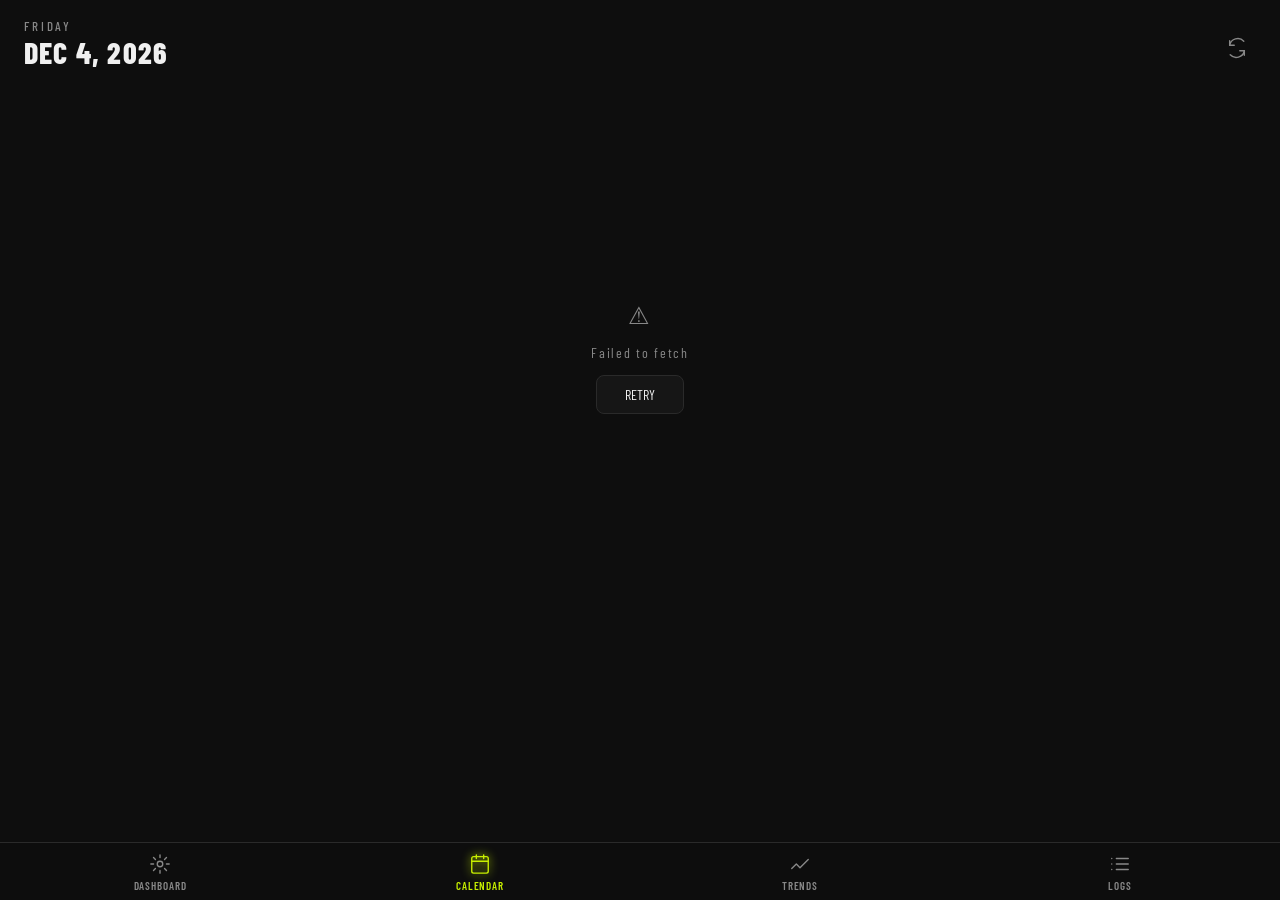
<file: calendar.html>
<!DOCTYPE html>
<html lang="en">
<head>
<meta charset="UTF-8"/>
<meta name="viewport" content="width=device-width,initial-scale=1.0,maximum-scale=1.0,user-scalable=no,viewport-fit=cover"/>
<meta name="apple-mobile-web-app-capable" content="yes"/>
<meta name="apple-mobile-web-app-status-bar-style" content="black-translucent"/>
<meta name="theme-color" content="#0e0e0e"/>
<title>PRECISION — Calendar</title>
<link rel="preconnect" href="https://fonts.googleapis.com"/>
<link href="https://fonts.googleapis.com/css2?family=Barlow+Condensed:wght@300;400;500;600;700;800;900&family=Barlow:wght@300;400;500;600&family=DM+Mono:wght@300;400;500&display=swap" rel="stylesheet"/>

<style>
:root{--bg:#0e0e0e;--bg2:#161616;--bg3:#1e1e1e;--border:#2a2a2a;--border2:#333;--text:#f0f0f0;--sub:#c0c0c0;--muted:#888;--accent:#c8f000;--red:#ff3b30;--orange:#ff6b35;--yellow:#f5d020;--green:#a8e063;--blue:#5b9cf6;--safe-top:env(safe-area-inset-top,44px);--safe-bot:env(safe-area-inset-bottom,0px);--nav-h:calc(58px + var(--safe-bot))}
*,*::before,*::after{box-sizing:border-box;margin:0;padding:0;-webkit-tap-highlight-color:transparent}
html,body{overflow-x:hidden;touch-action:pan-y;background:var(--bg);color:var(--text);font-family:'Barlow',sans-serif;min-height:100dvh;overscroll-behavior:none}
::-webkit-scrollbar{display:none}*{scrollbar-width:none}
.bottom-nav{position:fixed;bottom:0;left:0;right:0;z-index:100;height:var(--nav-h);padding-bottom:var(--safe-bot);background:rgba(14,14,14,.97);border-top:1px solid var(--border);display:flex;align-items:flex-start;justify-content:space-around}
.nav-item{flex:1;display:flex;flex-direction:column;align-items:center;justify-content:center;gap:4px;padding-top:10px;text-decoration:none;color:var(--muted);transition:color .2s}
.nav-item svg{width:22px;height:22px}
.nav-item span{font-family:'Barlow Condensed',sans-serif;font-size:11px;letter-spacing:.08em;font-weight:600}
.nav-item.active{color:var(--accent)}.nav-item.active svg{filter:drop-shadow(0 0 5px var(--accent))}
.spinner{width:26px;height:26px;border:2px solid var(--border);border-top-color:var(--accent);border-radius:50%;animation:spin .7s linear infinite}
.state-box{display:flex;flex-direction:column;align-items:center;justify-content:center;min-height:60vh;gap:14px;color:var(--muted);font-family:'Barlow Condensed',sans-serif;font-size:14px;letter-spacing:.12em}
.state-box button{background:var(--bg2);border:1px solid var(--border);color:var(--text);padding:10px 28px;border-radius:8px;font-family:'Barlow Condensed',sans-serif;font-size:14px;cursor:pointer}
@keyframes spin{to{transform:rotate(360deg)}}
.fade{animation:fadeUp .35s ease both}
@keyframes fadeUp{from{opacity:0;transform:translateY(10px)}to{opacity:1;transform:translateY(0)}}
.icon-btn{width:38px;height:38px;border-radius:50%;display:flex;align-items:center;justify-content:center;color:var(--muted);cursor:pointer;border:none;background:transparent;transition:background .15s}
.icon-btn:active{background:var(--border)}.icon-btn svg{width:22px;height:22px}.icon-btn.spinning{animation:spin .7s linear infinite}

/* ── HEADER ── */
.header{padding:calc(var(--safe-top) + 18px) 24px 20px;display:flex;align-items:flex-end;justify-content:space-between}
.header-date-block{display:flex;flex-direction:column;gap:3px}
.header-weekday{font-family:'Barlow Condensed',sans-serif;font-size:13px;letter-spacing:.22em;text-transform:uppercase;color:var(--muted);font-weight:500}
.header-date{font-family:'Barlow Condensed',sans-serif;font-size:30px;font-weight:800;letter-spacing:.04em;color:var(--text);line-height:1}
.page-wrap{padding-bottom:var(--nav-h)}
.section-gap{height:8px}

.month-nav{display:flex;align-items:center;justify-content:space-between;padding:4px 24px 16px}
.nav-arrow{width:36px;height:36px;border-radius:50%;display:flex;align-items:center;justify-content:center;background:var(--bg2);border:1px solid var(--border);cursor:pointer;font-size:20px;color:var(--sub);user-select:none;transition:background .15s}
.nav-arrow:active{background:var(--bg3)}
.month-lbl{font-family:'Barlow Condensed',sans-serif;font-size:22px;font-weight:800;letter-spacing:.06em}
.cal-wrap{padding:0 20px}
.cal-dow{display:grid;grid-template-columns:repeat(7,1fr);margin-bottom:8px}
.dow-cell{text-align:center;font-family:'Barlow Condensed',sans-serif;font-size:11px;letter-spacing:.1em;color:var(--sub);padding:4px 0;font-weight:600}
.cal-grid{display:grid;grid-template-columns:repeat(7,1fr);gap:5px}
.cal-day{aspect-ratio:1;display:flex;flex-direction:column;align-items:center;justify-content:center;cursor:pointer;border-radius:50%;position:relative;overflow:hidden;transition:transform .15s}
.cal-day:active{transform:scale(.88)}
.cal-day.empty{pointer-events:none}
.cal-day::before{content:'';position:absolute;inset:0;border-radius:50%;background:radial-gradient(circle,rgba(255,255,255,.4) 0%,transparent 65%);opacity:0;transform:scale(0);transition:transform .3s,opacity .3s;pointer-events:none}
.cal-day:active::before{opacity:1;transform:scale(1)}
.day-num{font-family:'Barlow Condensed',sans-serif;font-size:14px;font-weight:600;line-height:1;position:relative;z-index:1}
.day-dot{width:5px;height:5px;border-radius:50%;margin-top:2px;position:relative;z-index:1}
.cal-day.today::after{content:'';position:absolute;inset:2px;border-radius:50%;border:1.5px solid currentColor;pointer-events:none;z-index:2;opacity:.7}
.cal-day.selected{outline:2px solid var(--text);outline-offset:1px}
.i-rest{background:var(--bg2);color:var(--muted)}
.i-none{background:transparent;color:var(--muted)}
.i-low{background:#1a2a3a;color:#5b9cf6}
.i-medium{background:#2a2500;color:#f5d020}
.i-high{background:#2d1800;color:#ff6b35}
.i-peak{background:#280a0a;color:#ff3b30}
/* DETAIL */
.detail-panel{margin:16px 16px 0;background:var(--bg2);border:1px solid var(--border);border-radius:16px;overflow:hidden}
.detail-header{padding:16px 18px;display:flex;align-items:center;justify-content:space-between;border-bottom:1px solid var(--border)}
.detail-date-lbl{font-family:'Barlow Condensed',sans-serif;font-size:15px;font-weight:700;letter-spacing:.12em}
.detail-badge{font-family:'Barlow Condensed',sans-serif;font-size:11px;font-weight:800;letter-spacing:.12em;padding:4px 12px;border-radius:4px;color:#000}
.detail-metrics{display:grid;grid-template-columns:1fr 1fr;gap:1px;background:var(--border)}
.detail-metric{background:var(--bg3);padding:16px 18px;display:flex;flex-direction:column;gap:5px}
.dm-lbl{font-family:'Barlow Condensed',sans-serif;font-size:12px;letter-spacing:.14em;color:var(--sub);font-weight:600}
.dm-val{font-family:'Barlow Condensed',sans-serif;font-size:28px;font-weight:700;line-height:1}
.dm-unit{font-size:13px;color:var(--muted);margin-left:3px;font-weight:400}
.wo-section{padding:0}
.wo-sec-lbl{font-family:'Barlow Condensed',sans-serif;font-size:12px;letter-spacing:.16em;color:var(--sub);font-weight:700;padding:14px 18px 6px;border-top:1px solid var(--border)}
.wo-card{margin:0 0 1px;padding:16px 18px;background:var(--bg3);border-top:1px solid var(--border);display:flex;gap:14px;align-items:flex-start}
.wo-card:last-child{border-radius:0 0 14px 14px}
.wo-card-icon{width:42px;height:42px;border-radius:9px;background:var(--bg2);display:flex;align-items:center;justify-content:center;font-size:20px;flex-shrink:0}
.wo-card-body{flex:1;min-width:0}
.wo-card-name{font-family:'Barlow Condensed',sans-serif;font-size:17px;font-weight:700;letter-spacing:.04em;line-height:1.2;margin-bottom:10px}
.wo-card-stats{display:grid;grid-template-columns:repeat(3,1fr);gap:8px}
.wo-stat{display:flex;flex-direction:column;gap:2px}
.wo-stat-val{font-family:'DM Mono',monospace;font-size:16px;font-weight:500;line-height:1}
.wo-stat-lbl{font-family:'Barlow Condensed',sans-serif;font-size:10px;letter-spacing:.12em;color:var(--sub);font-weight:600}
/* LEGEND */
.legend-row{display:flex;align-items:center;justify-content:center;gap:14px;padding:14px 20px 4px;font-family:'Barlow Condensed',sans-serif;font-size:11px;letter-spacing:.08em;color:var(--sub);font-weight:600;flex-wrap:wrap}
.legend-item{display:flex;align-items:center;gap:5px}
.legend-dot{width:11px;height:11px;border-radius:50%}
.no-data{text-align:center;padding:24px;font-family:'Barlow Condensed',sans-serif;font-size:13px;letter-spacing:.12em;color:var(--muted)}
</style>
</head>
<body>

<div class="page-wrap">
  <header class="header">
    <div class="header-date-block">
      <div class="header-weekday" id="hWeekday"></div>
      <div class="header-date" id="hDate"></div>
    </div>
    <button class="icon-btn" onclick="init(true)">
      <svg viewBox="0 0 24 24" fill="none" stroke="currentColor" stroke-width="1.5" stroke-linecap="round"><path d="M4 4v5h5M20 20v-5h-5M4 9a9 9 0 0115.4-4.4M20 15a9 9 0 01-15.4 4.4"/></svg>
    </button>
  </header>
  <div id="cal-content"><div class="state-box"><div class="spinner"></div><span>LOADING</span></div></div>
</div>
<div id="navwrap"></div>

<script>
/* ═══════════════════════════════════════════════════════
   PRECISION — Shared Data Layer & Utilities
   ═══════════════════════════════════════════════════════ */

const WORKER   = 'https://polished-pond-d9e9.chenrinan.workers.dev';
const LS_KEY   = 'precision_v1';
const CACHE_TTL = 5 * 60 * 1000;
let   MEM = { daily: null, workouts: null, ts: 0 };

/* ── CSV Parser ─────────────────────────────────────── */
function parseCSV(raw) {
  const rows = []; let i = 0, n = raw.length;
  while (i < n) {
    const row = []; let eol = false;
    while (!eol && i < n) {
      let val = '';
      if (raw[i] === '"') {
        i++;
        while (i < n) {
          if (raw[i] === '"' && raw[i+1] === '"') { val += '"'; i += 2; }
          else if (raw[i] === '"') { i++; break; }
          else val += raw[i++];
        }
      } else {
        while (i < n && raw[i] !== ',' && raw[i] !== '\r' && raw[i] !== '\n') val += raw[i++];
      }
      row.push(val.trim());
      if (i < n && raw[i] === ',') i++; else eol = true;
    }
    while (i < n && (raw[i] === '\r' || raw[i] === '\n')) i++;
    if (row.some(v => v)) rows.push(row);
  }
  if (!rows.length) return [];

  // Auto-detect header row: skip rows that don't contain "Date" in first cell
  // The Daily sheet has a description row before the actual header row
  let headerIdx = 0;
  for (let ri = 0; ri < Math.min(rows.length, 3); ri++) {
    const first = (rows[ri][0]||'').trim();
    if (first.toLowerCase() === 'date' || first === 'Date') { headerIdx = ri; break; }
  }

  const hdrs = rows[headerIdx].map(h => h.replace(/\s+/g,' ').trim());
  return rows.slice(headerIdx + 1).map(cols => {
    const o = {}; hdrs.forEach((h,j) => { o[h] = (cols[j]||'').trim(); }); return o;
  }).filter(r => {
    const v = r[hdrs[0]];
    return v && v.trim() && v.toLowerCase() !== hdrs[0].toLowerCase();
  });
}

/* ── Fetch ──────────────────────────────────────────── */
function ftch(url, ms=9000) {
  return new Promise((res,rej) => {
    const t = setTimeout(() => rej(new Error('timeout')), ms);
    fetch(url,{cache:'no-store'}).then(r=>{clearTimeout(t);res(r);}).catch(e=>{clearTimeout(t);rej(e);});
  });
}

async function loadData(force=false) {
  const now = Date.now();
  if (!force && MEM.daily && (now-MEM.ts) < CACHE_TTL) return { daily:MEM.daily, workouts:MEM.workouts };
  try {
    const stored = JSON.parse(localStorage.getItem(LS_KEY)||'null');
    if (!force && stored && (now-stored.ts) < CACHE_TTL) {
      MEM = { daily:stored.daily, workouts:stored.workouts, ts:stored.ts };
      return { daily:MEM.daily, workouts:MEM.workouts };
    }
  } catch(e){}

  const [dr, wr] = await Promise.all([
    ftch(`${WORKER}?sheet=daily`),
    ftch(`${WORKER}?sheet=workouts`),
  ]);
  if (!dr.ok) throw new Error(`HTTP ${dr.status}`);
  if (!wr.ok) throw new Error(`HTTP ${wr.status}`);
  const [dt, wt] = await Promise.all([dr.text(), wr.text()]);
  MEM.daily = parseCSV(dt); MEM.workouts = parseCSV(wt); MEM.ts = now;
  try { localStorage.setItem(LS_KEY, JSON.stringify(MEM)); } catch(e){}
  return { daily:MEM.daily, workouts:MEM.workouts };
}

/* ── Field getters (handles both column naming conventions) ── */
const f = v => parseFloat(v)||0;
const getLoad  = r => f(r['Load']||r['Load(体感强度)']||0);
const getTrimp = r => f(r['TRIMP']||r['TRIMP(心肺强度)']||0);
const getCTL   = r => f(r['CTL']||r['CTL(体能)']||0);
const getATL   = r => f(r['ATL']||r['ATL(疲劳)']||0);
const getTSB   = r => f(r['TSB']||r['TSB(恢复)']||0);
const getACWR  = r => f(r['ACWR']||r['ACWR(急慢性负荷比)']||0);
const getHRV   = r => f(r['HRV']||0);
const getHRV7  = r => f(r['7天平均 HRV']||r['7天平均HRV']||0);
const getHRVR  = r => f(r['HRV Ratio']||0);
const getRHR   = r => f(r['RHR']||0);
const getSRPE  = r => f(r['单日总sRPE']||0);
const getInd   = r => (r['指示器']||'');
const getDate  = r => (r['Date']||r['date']||'').trim();

const wkDate   = r => (r['Date']||r['date']||'').trim();
const wkSport  = r => (r['Sport']||r['sport']||'');
const wkDur    = r => f(r['Duration_min']||0);
const wkLoad   = r => f(r['Load']||r['load']||0);
const wkTrimp  = r => f(r['TRIMP']||r['trimp']||0);
const wkRPE    = r => f(r['RPE']||r['rpe']||0);
const wkAvgHR  = r => f(r['Avg_HR']||0);
const wkMaxHR  = r => f(r['Max_HR']||0);

/* ── Semantic helpers ───────────────────────────────── */
function isoDate(d) {
  return `${d.getFullYear()}-${String(d.getMonth()+1).padStart(2,'0')}-${String(d.getDate()).padStart(2,'0')}`;
}

const MONTHS_SHORT = ['JAN','FEB','MAR','APR','MAY','JUN','JUL','AUG','SEP','OCT','NOV','DEC'];
const MONTHS_LONG  = ['JANUARY','FEBRUARY','MARCH','APRIL','MAY','JUNE','JULY','AUGUST','SEPTEMBER','OCTOBER','NOVEMBER','DECEMBER'];

function fmtDateLong(s) {
  const d = new Date((s||'').replace(/\//g,'-')); if(isNaN(d)) return s;
  return `${MONTHS_SHORT[d.getMonth()]} ${d.getDate()}, ${d.getFullYear()}`;
}
function fmtMonthYear(y,m) { return `${MONTHS_LONG[m]} ${y}`; }

function formLabel(tsb) {
  if(tsb > 25)  return { label:'FRESH',        col:'#a8e063' };
  if(tsb > 5)   return { label:'OPTIMAL',      col:'#a8e063' };
  if(tsb > -10) return { label:'PRODUCTIVE',   col:'#f5d020' };
  if(tsb > -30) return { label:'OVER',         col:'#ff6b35' };
  return              { label:'OVER REACHING',  col:'#ff3b30' };
}

function acwrLabel(acwr) {
  if(!acwr)      return { label:'REST',          col:'#555' };
  if(acwr < 0.8) return { label:'LOW',           col:'#5b9cf6' };
  if(acwr <=1.3) return { label:'OPTIMAL',       col:'#a8e063' };
  if(acwr <=1.5) return { label:'HIGH INTENSITY', col:'#f5d020' };
  return              { label:'OVER REACHING',   col:'#ff3b30' };
}

function loadBucket(load) {
  if(!load) return 'rest';
  if(load < 100) return 'low';
  if(load < 400) return 'medium';
  if(load < 700) return 'high';
  return 'peak';
}

function sportIcon(sport) {
  const s = (sport||'').toLowerCase();
  if(s.includes('网球')||s.includes('tennis'))    return '🎾';
  if(s.includes('羽毛球')||s.includes('badminton'))return '🏸';
  if(s.includes('跑')||s.includes('run'))         return '🏃';
  if(s.includes('游泳')||s.includes('swim'))      return '🏊';
  if(s.includes('骑')||s.includes('bike')||s.includes('cycl')) return '🚴';
  if(s.includes('力量')||s.includes('gym')||s.includes('weight')) return '🏋️';
  if(s.includes('瑜伽')||s.includes('yoga'))      return '🧘';
  if(s.includes('滑')||s.includes('ski')||s.includes('snow')) return '⛷️';
  if(s.includes('步行')||s.includes('walk'))      return '🚶';
  return '⚡';
}

function fmtDuration(mins) {
  if(!mins) return '—';
  const h=Math.floor(mins/60), m=Math.round(mins%60);
  return h>0 ? `${h}h ${m}m` : `${m}m`;
}

function buildDateIndex(daily) {
  const idx={};
  daily.forEach(r=>{ const k=getDate(r); if(k) idx[k]=r; });
  return idx;
}

/* ── Show loading/error ─────────────────────────────── */
function showLoading(el) {
  if(!el) return;
  el.innerHTML = `<div class="state-box"><div class="spinner"></div><span>LOADING</span></div>`;
}
function showError(el, msg) {
  if(!el) return;
  el.innerHTML = `<div class="state-box"><span style="font-size:24px">⚠</span><span>${msg}</span><button onclick="location.reload()">RETRY</button></div>`;
}
function setNav(page) {
  document.querySelectorAll('.nav-item').forEach(el=>el.classList.toggle('active',el.dataset.page===page));
}

/* ── Shared Nav HTML ────────────────────────────────── */
const NAV_HTML = `<nav class="bottom-nav">
  <a class="nav-item" data-page="dashboard" href="dashboard.html">
    <svg viewBox="0 0 24 24" fill="none" stroke="currentColor" stroke-width="1.5" stroke-linecap="round"><circle cx="12" cy="12" r="3"/><path d="M12 2v3M12 19v3M2 12h3M19 12h3M4.93 4.93l2.12 2.12M16.95 16.95l2.12 2.12M4.93 19.07l2.12-2.12M16.95 7.05l2.12-2.12"/></svg>
    <span>DASHBOARD</span>
  </a>
  <a class="nav-item" data-page="calendar" href="calendar.html">
    <svg viewBox="0 0 24 24" fill="none" stroke="currentColor" stroke-width="1.5" stroke-linecap="round"><rect x="3" y="4" width="18" height="18" rx="2"/><path d="M3 9h18M8 2v4M16 2v4"/></svg>
    <span>CALENDAR</span>
  </a>
  <a class="nav-item" data-page="trends" href="trends.html">
    <svg viewBox="0 0 24 24" fill="none" stroke="currentColor" stroke-width="1.5" stroke-linecap="round" stroke-linejoin="round"><path d="M3 17l5-5 4 4 9-9"/></svg>
    <span>TRENDS</span>
  </a>
  <a class="nav-item" data-page="logs" href="logs.html">
    <svg viewBox="0 0 24 24" fill="none" stroke="currentColor" stroke-width="1.5" stroke-linecap="round"><path d="M8 6h13M8 12h13M8 18h13M3 6h.01M3 12h.01M3 18h.01"/></svg>
    <span>LOGS</span>
  </a>
</nav>`;


document.getElementById('navwrap').innerHTML = NAV_HTML;
setNav('calendar');
(function(){
  const n=new Date(),wks=['SUNDAY','MONDAY','TUESDAY','WEDNESDAY','THURSDAY','FRIDAY','SATURDAY'],
    mos=['JAN','FEB','MAR','APR','MAY','JUN','JUL','AUG','SEP','OCT','NOV','DEC'];
  document.getElementById('hWeekday').textContent=wks[n.getDay()];
  document.getElementById('hDate').textContent=`${mos[n.getMonth()]} ${n.getDate()}, ${n.getFullYear()}`;
})();

let _daily=[],_workouts=[],_dateIdx={},_wkByDate={};
let calY=new Date().getFullYear(),calM=new Date().getMonth(),selDate=null;

async function init(force=false){
  const el=document.getElementById('cal-content');
  el.innerHTML='<div class="state-box"><div class="spinner"></div><span>LOADING</span></div>';
  try{
    const d=await loadData(force);
    _daily=d.daily; _workouts=d.workouts;
    _dateIdx=buildDateIndex(_daily);
    _wkByDate={};
    _workouts.forEach(w=>{ const k=wkDate(w); if(!_wkByDate[k]) _wkByDate[k]=[]; _wkByDate[k].push(w); });
    selDate=isoDate(new Date()); render();
  }catch(e){ el.innerHTML=`<div class="state-box"><span style="font-size:24px">⚠</span><span>${e.message}</span><button onclick="init()">RETRY</button></div>`; }
}

function render(){
  const el=document.getElementById('cal-content');
  const y=calY,m=calM;
  const startDow=(new Date(y,m,1).getDay()+6)%7;
  const daysInMonth=new Date(y,m+1,0).getDate();
  const todayKey=isoDate(new Date());
  let cells='';
  for(let i=0;i<startDow;i++) cells+='<div class="cal-day empty"></div>';
  for(let d=1;d<=daysInMonth;d++){
    const key=isoDate(new Date(y,m,d));
    const row=_dateIdx[key]||null;
    const ld=row?getLoad(row):null;
    const isRest=row&&ld===0&&getTrimp(row)===0;
    const bkt=ld!==null?(isRest?'rest':loadBucket(ld)):'none';
    const cls=['cal-day',`i-${bkt}`,key===todayKey?'today':'',key===selDate?'selected':''].filter(Boolean).join(' ');
    const ind=row?getInd(row):'';
    const dotCol=ind.includes('🔴')?'var(--red)':ind.includes('🟡')?'var(--yellow)':'transparent';
    cells+=`<div class="${cls}" onclick="selectDate('${key}')"><div class="day-num">${d}</div><div class="day-dot" style="background:${dotCol}"></div></div>`;
  }
  const MOS_LONG=['JANUARY','FEBRUARY','MARCH','APRIL','MAY','JUNE','JULY','AUGUST','SEPTEMBER','OCTOBER','NOVEMBER','DECEMBER'];
  const detailHTML=selDate?buildDetail(selDate):'';
  el.innerHTML=`
    <div class="month-nav fade">
      <div class="nav-arrow" onclick="navCal(-1)">‹</div>
      <div class="month-lbl">${MOS_LONG[m]} ${y}</div>
      <div class="nav-arrow" onclick="navCal(1)">›</div>
    </div>
    <div class="cal-wrap fade">
      <div class="cal-dow">${['MON','TUE','WED','THU','FRI','SAT','SUN'].map(d=>`<div class="dow-cell">${d}</div>`).join('')}</div>
      <div class="cal-grid">${cells}</div>
    </div>
    ${detailHTML}
    <div class="legend-row fade">
      <div class="legend-item"><div class="legend-dot" style="background:#1a2a3a;border:1px solid #5b9cf6"></div><span>LOW</span></div>
      <div class="legend-item"><div class="legend-dot" style="background:#2a2500;border:1px solid #f5d020"></div><span>MEDIUM</span></div>
      <div class="legend-item"><div class="legend-dot" style="background:#2d1800;border:1px solid #ff6b35"></div><span>HIGH</span></div>
      <div class="legend-item"><div class="legend-dot" style="background:#280a0a;border:1px solid #ff3b30"></div><span>PEAK</span></div>
      <div class="legend-item"><div class="legend-dot" style="background:var(--bg2);border:1px solid var(--border)"></div><span>REST</span></div>
    </div>
    <div style="height:10px"></div>`;
}

function buildDetail(key){
  const row=_dateIdx[key];
  const wos=_wkByDate[key]||[];
  const d=new Date(key.replace(/\//g,'-'));
  const MOS=['JAN','FEB','MAR','APR','MAY','JUN','JUL','AUG','SEP','OCT','NOV','DEC'];
  const WKS=['SUN','MON','TUE','WED','THU','FRI','SAT'];
  const dateStr=isNaN(d)?key:`${WKS[d.getDay()]} ${MOS[d.getMonth()]} ${d.getDate()}`;

  if(!row&&!wos.length){
    return `<div class="detail-panel fade"><div class="no-data">NO DATA FOR ${dateStr.toUpperCase()}</div></div>`;
  }

  const ld=row?getLoad(row):0, acwr=row?getACWR(row):0;
  const trimp=row?getTrimp(row):0, hrv=row?getHRV(row):0;
  const tsb=row?getTSB(row):0, ctl=row?getCTL(row):0, atl=row?getATL(row):0;
  const acwrL=acwrLabel(acwr);

  // workouts HTML
  const wosHTML=wos.length ? `
    <div class="wo-section">
      <div class="wo-sec-lbl">WORKOUTS (${wos.length})</div>
      ${wos.map(w=>{
        const stats=[];
        if(wkRPE(w)>0)   stats.push({val:wkRPE(w).toFixed(1), lbl:'RPE',     col:'var(--orange)'});
        if(wkDur(w)>0)   stats.push({val:fmtDuration(wkDur(w)),lbl:'DURATION',col:'var(--text)'});
        if(wkLoad(w)>0)  stats.push({val:wkLoad(w).toFixed(0), lbl:'LOAD',    col:'var(--accent)'});
        if(wkTrimp(w)>0) stats.push({val:wkTrimp(w).toFixed(0),lbl:'TRIMP',   col:'var(--blue)'});
        if(wkAvgHR(w)>0) stats.push({val:wkAvgHR(w).toFixed(0),lbl:'AVG HR', col:'var(--text)'});
        if(wkMaxHR(w)>0) stats.push({val:wkMaxHR(w).toFixed(0),lbl:'MAX HR', col:'var(--red)'});
        return `<div class="wo-card">
          <div class="wo-card-icon">${sportIcon(wkSport(w))}</div>
          <div class="wo-card-body">
            <div class="wo-card-name">${wkSport(w)||'Training'}</div>
            <div class="wo-card-stats">${stats.map(s=>`<div class="wo-stat"><div class="wo-stat-val" style="color:${s.col}">${s.val}</div><div class="wo-stat-lbl">${s.lbl}</div></div>`).join('')}</div>
          </div>
        </div>`;
      }).join('')}
    </div>` : '';

  const metricsHTML=row ? `
    <div class="detail-metrics">
      <div class="detail-metric"><div class="dm-lbl">LOAD</div><div class="dm-val" style="color:${acwrL.col}">${ld.toFixed(0)}</div></div>
      <div class="detail-metric"><div class="dm-lbl">ACWR</div><div class="dm-val" style="color:${acwrL.col}">${acwr>0?acwr.toFixed(1):'—'}</div></div>
      <div class="detail-metric"><div class="dm-lbl">TRIMP</div><div class="dm-val" style="color:var(--orange)">${trimp.toFixed(0)}</div></div>
      <div class="detail-metric"><div class="dm-lbl">HRV</div><div class="dm-val" style="color:var(--blue)">${hrv>0?hrv.toFixed(0):'—'}<span class="dm-unit">${hrv>0?'ms':''}</span></div></div>
      <div class="detail-metric"><div class="dm-lbl">TSB</div><div class="dm-val" style="color:${tsb>=0?'var(--green)':'var(--red)'}">${tsb>=0?'+':''}${tsb.toFixed(1)}</div></div>
      <div class="detail-metric"><div class="dm-lbl">CTL / ATL</div><div class="dm-val" style="font-size:22px">${ctl.toFixed(0)}<span class="dm-unit">/ ${atl.toFixed(0)}</span></div></div>
    </div>` : '';

  return `<div class="detail-panel fade">
    <div class="detail-header">
      <span class="detail-date-lbl">${dateStr.toUpperCase()}</span>
      ${acwr>0?`<span class="detail-badge" style="background:${acwrL.col}">${acwrL.label}</span>`:''}
    </div>
    ${metricsHTML}
    ${wosHTML}
  </div>`;
}

function selectDate(k){ selDate=selDate===k?null:k; render(); }
function navCal(dir){ calM+=dir; if(calM>11){calM=0;calY++;} if(calM<0){calM=11;calY--;} selDate=null; render(); }
init();

</script>
</body>
</html>
</file>
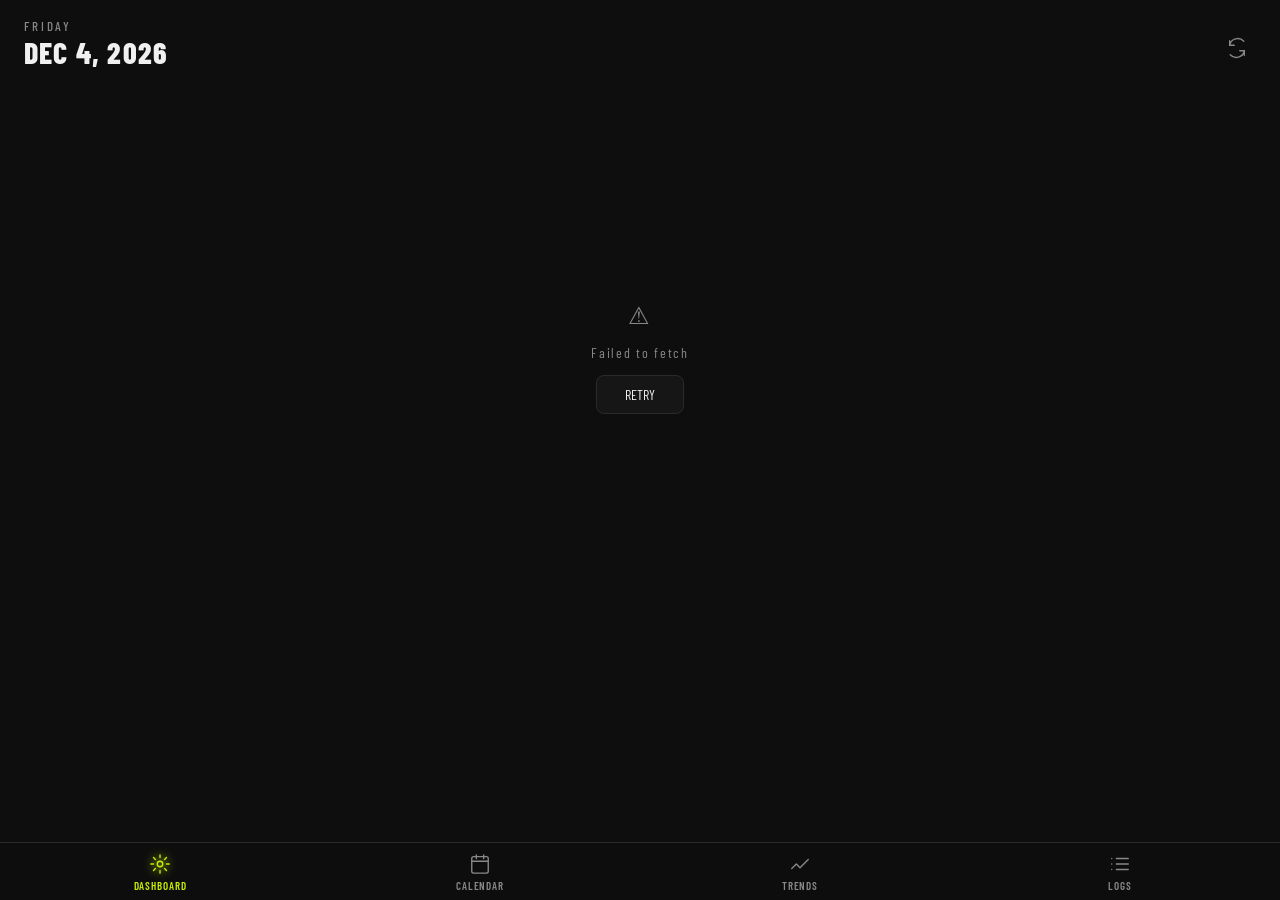
<file: dashboard.html>
<!DOCTYPE html>
<html lang="en">
<head>
<meta charset="UTF-8"/>
<meta name="viewport" content="width=device-width,initial-scale=1.0,maximum-scale=1.0,user-scalable=no,viewport-fit=cover"/>
<meta name="apple-mobile-web-app-capable" content="yes"/>
<meta name="apple-mobile-web-app-status-bar-style" content="black-translucent"/>
<meta name="theme-color" content="#0e0e0e"/>
<title>PRECISION — Dashboard</title>
<link rel="preconnect" href="https://fonts.googleapis.com"/>
<link href="https://fonts.googleapis.com/css2?family=Barlow+Condensed:wght@300;400;500;600;700;800;900&family=Barlow:wght@300;400;500;600&family=DM+Mono:wght@300;400;500&display=swap" rel="stylesheet"/>

<style>
:root{--bg:#0e0e0e;--bg2:#161616;--bg3:#1e1e1e;--border:#2a2a2a;--border2:#333;--text:#f0f0f0;--sub:#c0c0c0;--muted:#888;--accent:#c8f000;--red:#ff3b30;--orange:#ff6b35;--yellow:#f5d020;--green:#a8e063;--blue:#5b9cf6;--safe-top:env(safe-area-inset-top,44px);--safe-bot:env(safe-area-inset-bottom,0px);--nav-h:calc(58px + var(--safe-bot))}
*,*::before,*::after{box-sizing:border-box;margin:0;padding:0;-webkit-tap-highlight-color:transparent}
html,body{overflow-x:hidden;touch-action:pan-y;background:var(--bg);color:var(--text);font-family:'Barlow',sans-serif;min-height:100dvh;overscroll-behavior:none}
::-webkit-scrollbar{display:none}*{scrollbar-width:none}
.bottom-nav{position:fixed;bottom:0;left:0;right:0;z-index:100;height:var(--nav-h);padding-bottom:var(--safe-bot);background:rgba(14,14,14,.97);border-top:1px solid var(--border);display:flex;align-items:flex-start;justify-content:space-around}
.nav-item{flex:1;display:flex;flex-direction:column;align-items:center;justify-content:center;gap:4px;padding-top:10px;text-decoration:none;color:var(--muted);transition:color .2s}
.nav-item svg{width:22px;height:22px}
.nav-item span{font-family:'Barlow Condensed',sans-serif;font-size:11px;letter-spacing:.08em;font-weight:600}
.nav-item.active{color:var(--accent)}.nav-item.active svg{filter:drop-shadow(0 0 5px var(--accent))}
.spinner{width:26px;height:26px;border:2px solid var(--border);border-top-color:var(--accent);border-radius:50%;animation:spin .7s linear infinite}
.state-box{display:flex;flex-direction:column;align-items:center;justify-content:center;min-height:60vh;gap:14px;color:var(--muted);font-family:'Barlow Condensed',sans-serif;font-size:14px;letter-spacing:.12em}
.state-box button{background:var(--bg2);border:1px solid var(--border);color:var(--text);padding:10px 28px;border-radius:8px;font-family:'Barlow Condensed',sans-serif;font-size:14px;cursor:pointer}
@keyframes spin{to{transform:rotate(360deg)}}
.fade{animation:fadeUp .35s ease both}
@keyframes fadeUp{from{opacity:0;transform:translateY(10px)}to{opacity:1;transform:translateY(0)}}
.icon-btn{width:38px;height:38px;border-radius:50%;display:flex;align-items:center;justify-content:center;color:var(--muted);cursor:pointer;border:none;background:transparent;transition:background .15s}
.icon-btn:active{background:var(--border)}.icon-btn svg{width:22px;height:22px}.icon-btn.spinning{animation:spin .7s linear infinite}

/* ── HEADER ── */
.header{padding:calc(var(--safe-top) + 18px) 24px 20px;display:flex;align-items:flex-end;justify-content:space-between}
.header-date-block{display:flex;flex-direction:column;gap:3px}
.header-weekday{font-family:'Barlow Condensed',sans-serif;font-size:13px;letter-spacing:.22em;text-transform:uppercase;color:var(--muted);font-weight:500}
.header-date{font-family:'Barlow Condensed',sans-serif;font-size:30px;font-weight:800;letter-spacing:.04em;color:var(--text);line-height:1}
.page-wrap{padding-bottom:var(--nav-h)}
.section-gap{height:8px}

.sec-lbl{font-family:'Barlow Condensed',sans-serif;font-size:13px;letter-spacing:.18em;text-transform:uppercase;color:var(--sub);font-weight:600;padding:0 24px;margin-bottom:12px}
/* PERF CARD */
.perf-card{margin:0 16px 20px;background:var(--bg2);border:1px solid var(--border);border-radius:16px;padding:22px}
.perf-top{display:flex;align-items:center;justify-content:space-between;margin-bottom:16px}
.perf-form-lbl{font-family:'Barlow Condensed',sans-serif;font-size:14px;letter-spacing:.16em;color:var(--sub);font-weight:600}
.perf-badge{font-family:'Barlow Condensed',sans-serif;font-size:12px;font-weight:700;letter-spacing:.1em;display:flex;align-items:center;gap:5px}
.badge-dot{width:7px;height:7px;border-radius:50%}
.perf-main{display:flex;align-items:flex-end;justify-content:space-between;margin-bottom:22px}
.perf-form-word{font-family:'Barlow Condensed',sans-serif;font-size:54px;font-weight:900;letter-spacing:.02em;line-height:1}
.perf-tsb-block{text-align:right}
.perf-tsb-val{font-family:'Barlow Condensed',sans-serif;font-size:38px;font-weight:700;line-height:1;letter-spacing:-.02em}
.perf-tsb-lbl{font-family:'Barlow Condensed',sans-serif;font-size:12px;letter-spacing:.16em;color:var(--sub);font-weight:600;margin-top:4px}
.perf-sub-row{display:grid;grid-template-columns:1fr 1fr;gap:10px}
.perf-sub-card{background:var(--bg3);border:1px solid var(--border);border-radius:10px;padding:14px}
.perf-sub-lbl{font-family:'Barlow Condensed',sans-serif;font-size:12px;letter-spacing:.14em;color:var(--sub);font-weight:600;margin-bottom:8px}
.perf-sub-val{font-family:'Barlow Condensed',sans-serif;font-size:28px;font-weight:700;line-height:1}
.perf-sub-bar{height:3px;border-radius:999px;background:var(--border);margin-top:8px}
.perf-sub-fill{height:100%;border-radius:999px}
/* RINGS */
.rings-row{margin:0 16px 20px;display:grid;grid-template-columns:1fr 1fr;gap:12px}
.ring-card{background:var(--bg2);border:1px solid var(--border);border-radius:16px;padding:20px 12px 16px;display:flex;flex-direction:column;align-items:center;gap:12px}
.ring-card-lbl{font-family:'Barlow Condensed',sans-serif;font-size:13px;letter-spacing:.16em;color:var(--sub);font-weight:600}
.ring-wrap{position:relative;width:100px;height:100px}
.ring-wrap svg{width:100px;height:100px;transform:rotate(-90deg)}
.ring-bg{fill:none;stroke:var(--border);stroke-width:6}
.ring-fg{fill:none;stroke-width:6;stroke-linecap:round}
.ring-center{position:absolute;inset:0;display:flex;flex-direction:column;align-items:center;justify-content:center}
.ring-val{font-family:'Barlow Condensed',sans-serif;font-size:30px;font-weight:800;line-height:1}
.ring-sub{font-family:'Barlow Condensed',sans-serif;font-size:12px;letter-spacing:.1em;color:var(--sub);margin-top:2px;font-weight:600}
/* 7-DAY BARS */
.activity-card{margin:0 16px 20px;background:var(--bg2);border:1px solid var(--border);border-radius:16px;padding:20px 18px}
.activity-chart-wrap{height:80px;display:flex;align-items:flex-end;gap:6px;margin-bottom:16px}
.activity-bar-col{flex:1;display:flex;flex-direction:column;align-items:center;gap:6px}
.activity-bar-wrap{flex:1;width:100%;display:flex;align-items:flex-end;justify-content:center}
.activity-bar{width:80%;border-radius:4px 4px 0 0;min-height:3px}
.activity-bar-day{font-family:'Barlow Condensed',sans-serif;font-size:11px;letter-spacing:.08em;font-weight:600}
.activity-stats{display:grid;grid-template-columns:1fr 1fr 1fr;border-top:1px solid var(--border);padding-top:16px}
.act-stat{display:flex;flex-direction:column;gap:4px;padding:0 6px}
.act-stat+.act-stat{border-left:1px solid var(--border)}
.act-stat-val{font-family:'Barlow Condensed',sans-serif;font-size:26px;font-weight:700;line-height:1}
.act-stat-lbl{font-family:'Barlow Condensed',sans-serif;font-size:12px;letter-spacing:.12em;color:var(--sub);font-weight:600}
/* RECENT */
.recent-header{padding:0 24px;display:flex;align-items:center;justify-content:space-between;margin-bottom:12px}
.view-all-btn{font-family:'Barlow Condensed',sans-serif;font-size:13px;font-weight:700;letter-spacing:.1em;color:var(--accent);text-decoration:none}
.workout-card{margin:0 16px 10px;background:var(--bg2);border:1px solid var(--border);border-radius:14px;padding:16px 18px;display:flex;gap:14px;align-items:flex-start}
.workout-icon{width:46px;height:46px;border-radius:10px;background:var(--bg3);display:flex;align-items:center;justify-content:center;font-size:22px;flex-shrink:0}
.workout-info{flex:1;min-width:0}
.workout-name{font-family:'Barlow Condensed',sans-serif;font-size:18px;font-weight:700;letter-spacing:.04em;line-height:1.2;margin-bottom:4px}
.workout-date{font-family:'Barlow Condensed',sans-serif;font-size:12px;letter-spacing:.12em;color:var(--sub);font-weight:500}
.workout-meta{display:flex;flex-wrap:wrap;gap:10px;margin-top:10px}
.wmeta-item{display:flex;flex-direction:column;gap:3px}
.wmeta-val{font-family:'DM Mono',monospace;font-size:15px;font-weight:500;color:var(--text)}
.wmeta-lbl{font-family:'Barlow Condensed',sans-serif;font-size:11px;letter-spacing:.12em;color:var(--sub);font-weight:600}
</style>
</head>
<body>

<div class="page-wrap">
  <header class="header">
    <div class="header-date-block">
      <div class="header-weekday" id="hWeekday"></div>
      <div class="header-date" id="hDate"></div>
    </div>
    <button class="icon-btn" id="refreshBtn" onclick="init(true)">
      <svg viewBox="0 0 24 24" fill="none" stroke="currentColor" stroke-width="1.5" stroke-linecap="round"><path d="M4 4v5h5M20 20v-5h-5M4 9a9 9 0 0115.4-4.4M20 15a9 9 0 01-15.4 4.4"/></svg>
    </button>
  </header>
  <div id="content"><div class="state-box"><div class="spinner"></div><span>LOADING</span></div></div>
</div>
<div id="navwrap"></div>

<script>
/* ═══════════════════════════════════════════════════════
   PRECISION — Shared Data Layer & Utilities
   ═══════════════════════════════════════════════════════ */

const WORKER   = 'https://polished-pond-d9e9.chenrinan.workers.dev';
const LS_KEY   = 'precision_v1';
const CACHE_TTL = 5 * 60 * 1000;
let   MEM = { daily: null, workouts: null, ts: 0 };

/* ── CSV Parser ─────────────────────────────────────── */
function parseCSV(raw) {
  const rows = []; let i = 0, n = raw.length;
  while (i < n) {
    const row = []; let eol = false;
    while (!eol && i < n) {
      let val = '';
      if (raw[i] === '"') {
        i++;
        while (i < n) {
          if (raw[i] === '"' && raw[i+1] === '"') { val += '"'; i += 2; }
          else if (raw[i] === '"') { i++; break; }
          else val += raw[i++];
        }
      } else {
        while (i < n && raw[i] !== ',' && raw[i] !== '\r' && raw[i] !== '\n') val += raw[i++];
      }
      row.push(val.trim());
      if (i < n && raw[i] === ',') i++; else eol = true;
    }
    while (i < n && (raw[i] === '\r' || raw[i] === '\n')) i++;
    if (row.some(v => v)) rows.push(row);
  }
  if (!rows.length) return [];

  // Auto-detect header row: skip rows that don't contain "Date" in first cell
  // The Daily sheet has a description row before the actual header row
  let headerIdx = 0;
  for (let ri = 0; ri < Math.min(rows.length, 3); ri++) {
    const first = (rows[ri][0]||'').trim();
    if (first.toLowerCase() === 'date' || first === 'Date') { headerIdx = ri; break; }
  }

  const hdrs = rows[headerIdx].map(h => h.replace(/\s+/g,' ').trim());
  return rows.slice(headerIdx + 1).map(cols => {
    const o = {}; hdrs.forEach((h,j) => { o[h] = (cols[j]||'').trim(); }); return o;
  }).filter(r => {
    const v = r[hdrs[0]];
    return v && v.trim() && v.toLowerCase() !== hdrs[0].toLowerCase();
  });
}

/* ── Fetch ──────────────────────────────────────────── */
function ftch(url, ms=9000) {
  return new Promise((res,rej) => {
    const t = setTimeout(() => rej(new Error('timeout')), ms);
    fetch(url,{cache:'no-store'}).then(r=>{clearTimeout(t);res(r);}).catch(e=>{clearTimeout(t);rej(e);});
  });
}

async function loadData(force=false) {
  const now = Date.now();
  if (!force && MEM.daily && (now-MEM.ts) < CACHE_TTL) return { daily:MEM.daily, workouts:MEM.workouts };
  try {
    const stored = JSON.parse(localStorage.getItem(LS_KEY)||'null');
    if (!force && stored && (now-stored.ts) < CACHE_TTL) {
      MEM = { daily:stored.daily, workouts:stored.workouts, ts:stored.ts };
      return { daily:MEM.daily, workouts:MEM.workouts };
    }
  } catch(e){}

  const [dr, wr] = await Promise.all([
    ftch(`${WORKER}?sheet=daily`),
    ftch(`${WORKER}?sheet=workouts`),
  ]);
  if (!dr.ok) throw new Error(`HTTP ${dr.status}`);
  if (!wr.ok) throw new Error(`HTTP ${wr.status}`);
  const [dt, wt] = await Promise.all([dr.text(), wr.text()]);
  MEM.daily = parseCSV(dt); MEM.workouts = parseCSV(wt); MEM.ts = now;
  try { localStorage.setItem(LS_KEY, JSON.stringify(MEM)); } catch(e){}
  return { daily:MEM.daily, workouts:MEM.workouts };
}

/* ── Field getters (handles both column naming conventions) ── */
const f = v => parseFloat(v)||0;
const getLoad  = r => f(r['Load']||r['Load(体感强度)']||0);
const getTrimp = r => f(r['TRIMP']||r['TRIMP(心肺强度)']||0);
const getCTL   = r => f(r['CTL']||r['CTL(体能)']||0);
const getATL   = r => f(r['ATL']||r['ATL(疲劳)']||0);
const getTSB   = r => f(r['TSB']||r['TSB(恢复)']||0);
const getACWR  = r => f(r['ACWR']||r['ACWR(急慢性负荷比)']||0);
const getHRV   = r => f(r['HRV']||0);
const getHRV7  = r => f(r['7天平均 HRV']||r['7天平均HRV']||0);
const getHRVR  = r => f(r['HRV Ratio']||0);
const getRHR   = r => f(r['RHR']||0);
const getSRPE  = r => f(r['单日总sRPE']||0);
const getInd   = r => (r['指示器']||'');
const getDate  = r => (r['Date']||r['date']||'').trim();

const wkDate   = r => (r['Date']||r['date']||'').trim();
const wkSport  = r => (r['Sport']||r['sport']||'');
const wkDur    = r => f(r['Duration_min']||0);
const wkLoad   = r => f(r['Load']||r['load']||0);
const wkTrimp  = r => f(r['TRIMP']||r['trimp']||0);
const wkRPE    = r => f(r['RPE']||r['rpe']||0);
const wkAvgHR  = r => f(r['Avg_HR']||0);
const wkMaxHR  = r => f(r['Max_HR']||0);

/* ── Semantic helpers ───────────────────────────────── */
function isoDate(d) {
  return `${d.getFullYear()}-${String(d.getMonth()+1).padStart(2,'0')}-${String(d.getDate()).padStart(2,'0')}`;
}

const MONTHS_SHORT = ['JAN','FEB','MAR','APR','MAY','JUN','JUL','AUG','SEP','OCT','NOV','DEC'];
const MONTHS_LONG  = ['JANUARY','FEBRUARY','MARCH','APRIL','MAY','JUNE','JULY','AUGUST','SEPTEMBER','OCTOBER','NOVEMBER','DECEMBER'];

function fmtDateLong(s) {
  const d = new Date((s||'').replace(/\//g,'-')); if(isNaN(d)) return s;
  return `${MONTHS_SHORT[d.getMonth()]} ${d.getDate()}, ${d.getFullYear()}`;
}
function fmtMonthYear(y,m) { return `${MONTHS_LONG[m]} ${y}`; }

function formLabel(tsb) {
  if(tsb > 25)  return { label:'FRESH',        col:'#a8e063' };
  if(tsb > 5)   return { label:'OPTIMAL',      col:'#a8e063' };
  if(tsb > -10) return { label:'PRODUCTIVE',   col:'#f5d020' };
  if(tsb > -30) return { label:'OVER',         col:'#ff6b35' };
  return              { label:'OVER REACHING',  col:'#ff3b30' };
}

function acwrLabel(acwr) {
  if(!acwr)      return { label:'REST',          col:'#555' };
  if(acwr < 0.8) return { label:'LOW',           col:'#5b9cf6' };
  if(acwr <=1.3) return { label:'OPTIMAL',       col:'#a8e063' };
  if(acwr <=1.5) return { label:'HIGH INTENSITY', col:'#f5d020' };
  return              { label:'OVER REACHING',   col:'#ff3b30' };
}

function loadBucket(load) {
  if(!load) return 'rest';
  if(load < 100) return 'low';
  if(load < 400) return 'medium';
  if(load < 700) return 'high';
  return 'peak';
}

function sportIcon(sport) {
  const s = (sport||'').toLowerCase();
  if(s.includes('网球')||s.includes('tennis'))    return '🎾';
  if(s.includes('羽毛球')||s.includes('badminton'))return '🏸';
  if(s.includes('跑')||s.includes('run'))         return '🏃';
  if(s.includes('游泳')||s.includes('swim'))      return '🏊';
  if(s.includes('骑')||s.includes('bike')||s.includes('cycl')) return '🚴';
  if(s.includes('力量')||s.includes('gym')||s.includes('weight')) return '🏋️';
  if(s.includes('瑜伽')||s.includes('yoga'))      return '🧘';
  if(s.includes('滑')||s.includes('ski')||s.includes('snow')) return '⛷️';
  if(s.includes('步行')||s.includes('walk'))      return '🚶';
  return '⚡';
}

function fmtDuration(mins) {
  if(!mins) return '—';
  const h=Math.floor(mins/60), m=Math.round(mins%60);
  return h>0 ? `${h}h ${m}m` : `${m}m`;
}

function buildDateIndex(daily) {
  const idx={};
  daily.forEach(r=>{ const k=getDate(r); if(k) idx[k]=r; });
  return idx;
}

/* ── Show loading/error ─────────────────────────────── */
function showLoading(el) {
  if(!el) return;
  el.innerHTML = `<div class="state-box"><div class="spinner"></div><span>LOADING</span></div>`;
}
function showError(el, msg) {
  if(!el) return;
  el.innerHTML = `<div class="state-box"><span style="font-size:24px">⚠</span><span>${msg}</span><button onclick="location.reload()">RETRY</button></div>`;
}
function setNav(page) {
  document.querySelectorAll('.nav-item').forEach(el=>el.classList.toggle('active',el.dataset.page===page));
}

/* ── Shared Nav HTML ────────────────────────────────── */
const NAV_HTML = `<nav class="bottom-nav">
  <a class="nav-item" data-page="dashboard" href="dashboard.html">
    <svg viewBox="0 0 24 24" fill="none" stroke="currentColor" stroke-width="1.5" stroke-linecap="round"><circle cx="12" cy="12" r="3"/><path d="M12 2v3M12 19v3M2 12h3M19 12h3M4.93 4.93l2.12 2.12M16.95 16.95l2.12 2.12M4.93 19.07l2.12-2.12M16.95 7.05l2.12-2.12"/></svg>
    <span>DASHBOARD</span>
  </a>
  <a class="nav-item" data-page="calendar" href="calendar.html">
    <svg viewBox="0 0 24 24" fill="none" stroke="currentColor" stroke-width="1.5" stroke-linecap="round"><rect x="3" y="4" width="18" height="18" rx="2"/><path d="M3 9h18M8 2v4M16 2v4"/></svg>
    <span>CALENDAR</span>
  </a>
  <a class="nav-item" data-page="trends" href="trends.html">
    <svg viewBox="0 0 24 24" fill="none" stroke="currentColor" stroke-width="1.5" stroke-linecap="round" stroke-linejoin="round"><path d="M3 17l5-5 4 4 9-9"/></svg>
    <span>TRENDS</span>
  </a>
  <a class="nav-item" data-page="logs" href="logs.html">
    <svg viewBox="0 0 24 24" fill="none" stroke="currentColor" stroke-width="1.5" stroke-linecap="round"><path d="M8 6h13M8 12h13M8 18h13M3 6h.01M3 12h.01M3 18h.01"/></svg>
    <span>LOGS</span>
  </a>
</nav>`;


document.getElementById('navwrap').innerHTML = NAV_HTML;
setNav('dashboard');
(function(){
  const n=new Date(),wks=['SUNDAY','MONDAY','TUESDAY','WEDNESDAY','THURSDAY','FRIDAY','SATURDAY'],
    mos=['JAN','FEB','MAR','APR','MAY','JUN','JUL','AUG','SEP','OCT','NOV','DEC'];
  document.getElementById('hWeekday').textContent=wks[n.getDay()];
  document.getElementById('hDate').textContent=`${mos[n.getMonth()]} ${n.getDate()}, ${n.getFullYear()}`;
})();

async function init(force=false){
  const btn=document.getElementById('refreshBtn');
  if(btn) btn.classList.add('spinning');
  const el=document.getElementById('content');
  el.innerHTML='<div class="state-box"><div class="spinner"></div><span>LOADING</span></div>';
  try{ const {daily,workouts}=await loadData(force); render(daily,workouts); }
  catch(e){ el.innerHTML=`<div class="state-box"><span style="font-size:24px">⚠</span><span>${e.message}</span><button onclick="init()">RETRY</button></div>`; }
  finally{ if(btn) btn.classList.remove('spinning'); }
}

function render(daily,workouts){
  const el=document.getElementById('content');
  if(!daily.length){ el.innerHTML='<div class="state-box"><span>No data</span></div>'; return; }
  const today=daily[daily.length-1];
  const ctl=getCTL(today),atl=getATL(today),tsb=getTSB(today),acwr=getACWR(today),hrv=getHRV(today);
  const form=formLabel(tsb),acwrL=acwrLabel(acwr);
  const now=new Date(), todayKey=isoDate(now);
  const week7=[];
  for(let d=6;d>=0;d--){
    const dt=new Date(now); dt.setDate(now.getDate()-d);
    const key=isoDate(dt);
    const row=daily.find(r=>getDate(r)===key)||null;
    week7.push({key,row,dow:['MON','TUE','WED','THU','FRI','SAT','SUN'][(dt.getDay()+6)%7]});
  }
  const weekLoad=week7.reduce((a,x)=>a+(x.row?getLoad(x.row):0),0);
  const weekTrimp=week7.reduce((a,x)=>a+(x.row?getTrimp(x.row):0),0);
  const maxLoad=Math.max(...week7.map(x=>x.row?getLoad(x.row):0),1);
  const sessions=week7.filter(x=>x.row&&getLoad(x.row)>0).length;
  const barCol=ld=>({rest:'#2a2a2a',low:'#5b9cf6',medium:'#f5d020',high:'#ff6b35',peak:'#ff3b30'})[loadBucket(ld)];
  const barsHTML=week7.map(x=>{
    const v=x.row?getLoad(x.row):0,h=Math.max((v/maxLoad)*72,v>0?4:0),isT=x.key===todayKey;
    return `<div class="activity-bar-col"><div class="activity-bar-wrap"><div class="activity-bar" style="height:${h}px;background:${isT?'var(--accent)':barCol(v)}"></div></div><div class="activity-bar-day" style="color:${isT?'var(--accent)':'var(--sub)'}">${x.dow}</div></div>`;
  }).join('');
  const recentW=[...workouts].reverse().slice(0,3);
  const MOS=['JAN','FEB','MAR','APR','MAY','JUN','JUL','AUG','SEP','OCT','NOV','DEC'];
  const wHTML=recentW.map(w=>{
    const sport=wkSport(w);
    const d=new Date((wkDate(w)||'').replace(/\//g,'-'));
    const dateStr=isNaN(d)?wkDate(w):`${MOS[d.getMonth()]} ${d.getDate()}, ${d.getFullYear()}`;
    const metas=[];
    if(wkRPE(w)>0)    metas.push({val:wkRPE(w).toFixed(1),lbl:'RPE',col:'var(--orange)'});
    if(wkDur(w)>0)    metas.push({val:fmtDuration(wkDur(w)),lbl:'TIME',col:'var(--text)'});
    if(wkLoad(w)>0)   metas.push({val:wkLoad(w).toFixed(0),lbl:'LOAD',col:'var(--accent)'});
    if(wkTrimp(w)>0)  metas.push({val:wkTrimp(w).toFixed(0),lbl:'TRIMP',col:'var(--blue)'});
    if(wkAvgHR(w)>0)  metas.push({val:wkAvgHR(w).toFixed(0),lbl:'AVG HR',col:'var(--text)'});
    if(wkMaxHR(w)>0)  metas.push({val:wkMaxHR(w).toFixed(0),lbl:'MAX HR',col:'var(--red)'});
    return `<div class="workout-card fade"><div class="workout-icon">${sportIcon(sport)}</div><div class="workout-info"><div class="workout-name">${sport||'Training'}</div><div class="workout-date">${dateStr}</div><div class="workout-meta">${metas.map(m=>`<div class="wmeta-item"><div class="wmeta-val" style="color:${m.col}">${m.val}</div><div class="wmeta-lbl">${m.lbl}</div></div>`).join('')}</div></div></div>`;
  }).join('');
  const ctlC=2*Math.PI*40,atlC=2*Math.PI*40;
  el.innerHTML=`
    <div class="sec-lbl fade" style="display:flex;justify-content:space-between;align-items:center">
      <span>PERFORMANCE STATUS</span><span style="color:${acwrL.col};font-size:12px;font-weight:700;letter-spacing:.1em">${acwrL.label}</span>
    </div>
    <div class="perf-card fade">
      <div class="perf-top"><span class="perf-form-lbl">CURRENT FORM</span><span class="perf-badge" style="color:${form.col}"><span class="badge-dot" style="background:${form.col}"></span>TSB ${tsb>=0?'+':''}${tsb.toFixed(1)}</span></div>
      <div class="perf-main"><div class="perf-form-word" style="color:${form.col}">${form.label}</div><div class="perf-tsb-block"><div class="perf-tsb-val" style="color:${tsb<0?'var(--red)':'var(--green)'}">${tsb>=0?'+':''}${tsb.toFixed(1)}</div><div class="perf-tsb-lbl">TSB INDICATOR</div></div></div>
      <div class="perf-sub-row">
        <div class="perf-sub-card"><div class="perf-sub-lbl">ACWR</div><div class="perf-sub-val" style="color:${acwrL.col}">${acwr>0?acwr.toFixed(1):'—'}</div><div class="perf-sub-bar"><div class="perf-sub-fill" style="width:${Math.min(acwr/2*100,100)}%;background:${acwrL.col}"></div></div></div>
        <div class="perf-sub-card"><div class="perf-sub-lbl">HRV</div><div class="perf-sub-val" style="color:var(--blue)">${hrv>0?hrv.toFixed(0)+' ms':'—'}</div><div class="perf-sub-bar"><div class="perf-sub-fill" style="width:${Math.min(hrv/80*100,100)}%;background:var(--blue)"></div></div></div>
      </div>
    </div>
    <div class="rings-row fade">
      <div class="ring-card"><div class="ring-wrap"><svg viewBox="0 0 100 100"><circle class="ring-bg" cx="50" cy="50" r="40"/><circle class="ring-fg" cx="50" cy="50" r="40" stroke="#f5d020" stroke-dasharray="${ctlC.toFixed(1)}" stroke-dashoffset="${(ctlC*(1-Math.min(ctl/150,1))).toFixed(1)}"/></svg><div class="ring-center"><div class="ring-val" style="color:#f5d020">${ctl.toFixed(0)}</div><div class="ring-sub">CTL</div></div></div><div class="ring-card-lbl">CHRONIC LOAD</div></div>
      <div class="ring-card"><div class="ring-wrap"><svg viewBox="0 0 100 100"><circle class="ring-bg" cx="50" cy="50" r="40"/><circle class="ring-fg" cx="50" cy="50" r="40" stroke="var(--orange)" stroke-dasharray="${atlC.toFixed(1)}" stroke-dashoffset="${(atlC*(1-Math.min(atl/200,1))).toFixed(1)}"/></svg><div class="ring-center"><div class="ring-val" style="color:var(--orange)">${atl.toFixed(0)}</div><div class="ring-sub">ATL</div></div></div><div class="ring-card-lbl">ACUTE LOAD</div></div>
    </div>
    <div class="sec-lbl fade">LAST 7 DAYS ACTIVITY</div>
    <div class="activity-card fade"><div class="activity-chart-wrap">${barsHTML}</div><div class="activity-stats">
      <div class="act-stat"><div class="act-stat-val">${weekLoad.toFixed(0)}</div><div class="act-stat-lbl">TOTAL LOAD</div></div>
      <div class="act-stat" style="padding-left:16px"><div class="act-stat-val">${weekTrimp.toFixed(0)}</div><div class="act-stat-lbl">TRIMP</div></div>
      <div class="act-stat" style="padding-left:16px"><div class="act-stat-val">${sessions}</div><div class="act-stat-lbl">SESSIONS</div></div>
    </div></div>
    <div class="recent-header fade"><span class="sec-lbl" style="padding:0;margin:0">RECENT ACTIVITY</span><a class="view-all-btn" href="logs.html">VIEW ALL</a></div>
    ${wHTML}
    <div style="height:12px"></div>`;
}
init();

</script>
</body>
</html>
</file>
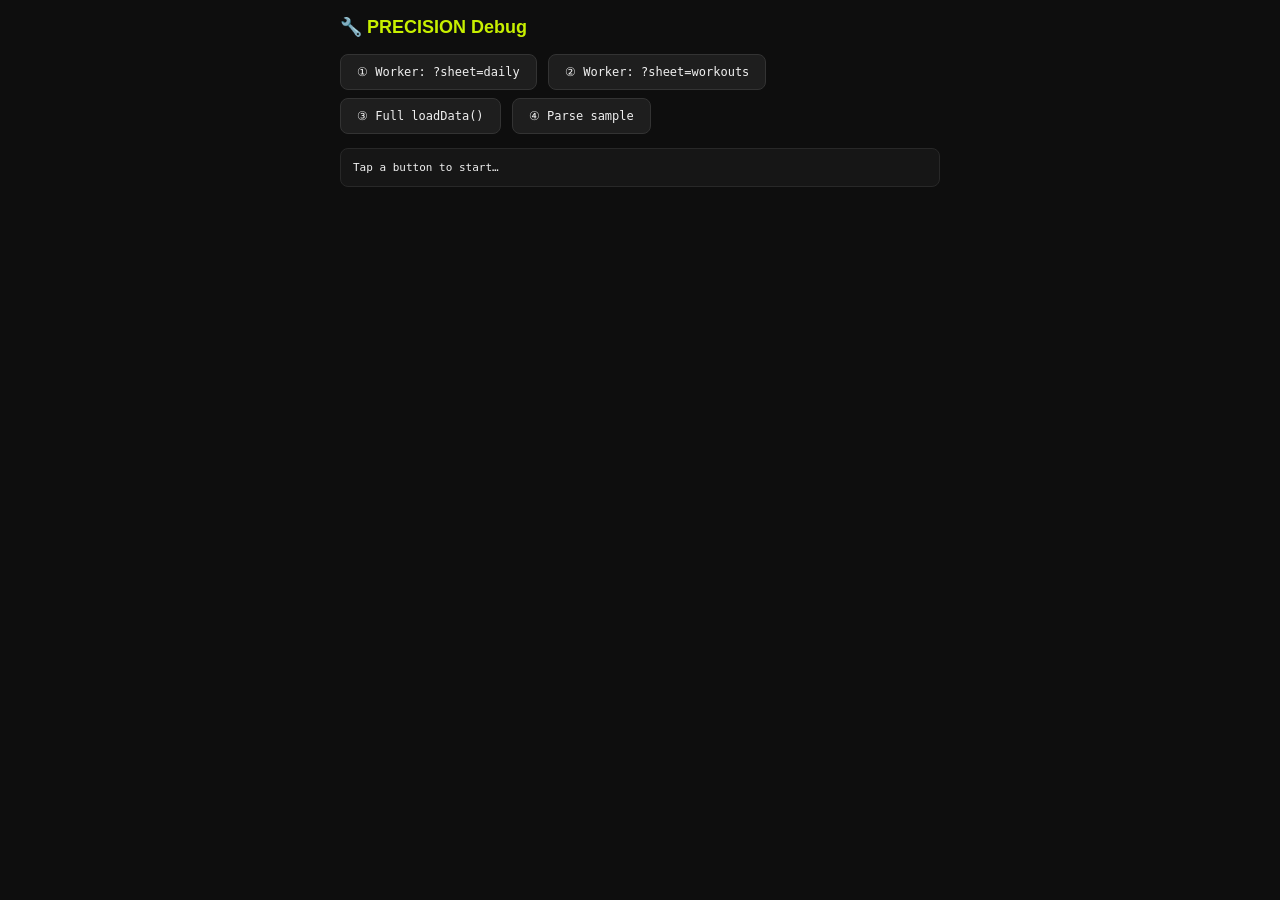
<file: debug.html>
<!DOCTYPE html>
<html lang="en">
<head>
<meta charset="UTF-8"/>
<meta name="viewport" content="width=device-width,initial-scale=1.0,viewport-fit=cover"/>
<title>PRECISION Debug</title>
<script>
/* === PRECISION SHARED CODE === */
/* ═══════════════════════════════════════════════════════
   PRECISION — Shared Data Layer & Utilities
   ═══════════════════════════════════════════════════════ */

const WORKER   = 'https://polished-pond-d9e9.chenrinan.workers.dev';
const LS_KEY   = 'precision_v1';
const CACHE_TTL = 5 * 60 * 1000;
let   MEM = { daily: null, workouts: null, ts: 0 };

/* ── CSV Parser ─────────────────────────────────────── */
function parseCSV(raw) {
  const rows = []; let i = 0, n = raw.length;
  while (i < n) {
    const row = []; let eol = false;
    while (!eol && i < n) {
      let val = '';
      if (raw[i] === '"') {
        i++;
        while (i < n) {
          if (raw[i] === '"' && raw[i+1] === '"') { val += '"'; i += 2; }
          else if (raw[i] === '"') { i++; break; }
          else val += raw[i++];
        }
      } else {
        while (i < n && raw[i] !== ',' && raw[i] !== '\r' && raw[i] !== '\n') val += raw[i++];
      }
      row.push(val.trim());
      if (i < n && raw[i] === ',') i++; else eol = true;
    }
    while (i < n && (raw[i] === '\r' || raw[i] === '\n')) i++;
    if (row.some(v => v)) rows.push(row);
  }
  if (!rows.length) return [];

  // Auto-detect header row: skip rows that don't contain "Date" in first cell
  // The Daily sheet has a description row before the actual header row
  let headerIdx = 0;
  for (let ri = 0; ri < Math.min(rows.length, 3); ri++) {
    const first = (rows[ri][0]||'').trim();
    if (first.toLowerCase() === 'date' || first === 'Date') { headerIdx = ri; break; }
  }

  const hdrs = rows[headerIdx].map(h => h.replace(/\s+/g,' ').trim());
  return rows.slice(headerIdx + 1).map(cols => {
    const o = {}; hdrs.forEach((h,j) => { o[h] = (cols[j]||'').trim(); }); return o;
  }).filter(r => {
    const v = r[hdrs[0]];
    return v && v.trim() && v.toLowerCase() !== hdrs[0].toLowerCase();
  });
}

/* ── Fetch ──────────────────────────────────────────── */
function ftch(url, ms=9000) {
  return new Promise((res,rej) => {
    const t = setTimeout(() => rej(new Error('timeout')), ms);
    fetch(url,{cache:'no-store'}).then(r=>{clearTimeout(t);res(r);}).catch(e=>{clearTimeout(t);rej(e);});
  });
}

async function loadData(force=false) {
  const now = Date.now();
  if (!force && MEM.daily && (now-MEM.ts) < CACHE_TTL) return { daily:MEM.daily, workouts:MEM.workouts };
  try {
    const stored = JSON.parse(localStorage.getItem(LS_KEY)||'null');
    if (!force && stored && (now-stored.ts) < CACHE_TTL) {
      MEM = { daily:stored.daily, workouts:stored.workouts, ts:stored.ts };
      return { daily:MEM.daily, workouts:MEM.workouts };
    }
  } catch(e){}

  const [dr, wr] = await Promise.all([
    ftch(`${WORKER}?sheet=daily`),
    ftch(`${WORKER}?sheet=workouts`),
  ]);
  if (!dr.ok) throw new Error(`HTTP ${dr.status}`);
  if (!wr.ok) throw new Error(`HTTP ${wr.status}`);
  const [dt, wt] = await Promise.all([dr.text(), wr.text()]);
  MEM.daily = parseCSV(dt); MEM.workouts = parseCSV(wt); MEM.ts = now;
  try { localStorage.setItem(LS_KEY, JSON.stringify(MEM)); } catch(e){}
  return { daily:MEM.daily, workouts:MEM.workouts };
}

/* ── Field getters (handles both column naming conventions) ── */
const f = v => parseFloat(v)||0;
const getLoad  = r => f(r['Load']||r['Load(体感强度)']||0);
const getTrimp = r => f(r['TRIMP']||r['TRIMP(心肺强度)']||0);
const getCTL   = r => f(r['CTL']||r['CTL(体能)']||0);
const getATL   = r => f(r['ATL']||r['ATL(疲劳)']||0);
const getTSB   = r => f(r['TSB']||r['TSB(恢复)']||0);
const getACWR  = r => f(r['ACWR']||r['ACWR(急慢性负荷比)']||0);
const getHRV   = r => f(r['HRV']||0);
const getHRV7  = r => f(r['7天平均 HRV']||r['7天平均HRV']||0);
const getHRVR  = r => f(r['HRV Ratio']||0);
const getRHR   = r => f(r['RHR']||0);
const getSRPE  = r => f(r['单日总sRPE']||0);
const getInd   = r => (r['指示器']||'');
const getDate  = r => (r['Date']||r['date']||'').trim();

const wkDate   = r => (r['Date']||r['date']||'').trim();
const wkSport  = r => (r['Sport']||r['sport']||'');
const wkDur    = r => f(r['Duration_min']||0);
const wkLoad   = r => f(r['Load']||r['load']||0);
const wkTrimp  = r => f(r['TRIMP']||r['trimp']||0);
const wkRPE    = r => f(r['RPE']||r['rpe']||0);
const wkAvgHR  = r => f(r['Avg_HR']||0);
const wkMaxHR  = r => f(r['Max_HR']||0);

/* ── Semantic helpers ───────────────────────────────── */
function isoDate(d) {
  return `${d.getFullYear()}-${String(d.getMonth()+1).padStart(2,'0')}-${String(d.getDate()).padStart(2,'0')}`;
}

const MONTHS_SHORT = ['JAN','FEB','MAR','APR','MAY','JUN','JUL','AUG','SEP','OCT','NOV','DEC'];
const MONTHS_LONG  = ['JANUARY','FEBRUARY','MARCH','APRIL','MAY','JUNE','JULY','AUGUST','SEPTEMBER','OCTOBER','NOVEMBER','DECEMBER'];

function fmtDateLong(s) {
  const d = new Date((s||'').replace(/\//g,'-')); if(isNaN(d)) return s;
  return `${MONTHS_SHORT[d.getMonth()]} ${d.getDate()}, ${d.getFullYear()}`;
}
function fmtMonthYear(y,m) { return `${MONTHS_LONG[m]} ${y}`; }

function formLabel(tsb) {
  if(tsb > 25)  return { label:'FRESH',        col:'#a8e063' };
  if(tsb > 5)   return { label:'OPTIMAL',      col:'#a8e063' };
  if(tsb > -10) return { label:'PRODUCTIVE',   col:'#f5d020' };
  if(tsb > -30) return { label:'OVER',         col:'#ff6b35' };
  return              { label:'OVERREACHING',  col:'#ff3b30' };
}

function acwrLabel(acwr) {
  if(!acwr)      return { label:'REST',          col:'#555' };
  if(acwr < 0.8) return { label:'LOW',           col:'#5b9cf6' };
  if(acwr <=1.3) return { label:'OPTIMAL',       col:'#a8e063' };
  if(acwr <=1.5) return { label:'HIGHINTENSITY', col:'#f5d020' };
  return              { label:'OVERREACHING',   col:'#ff3b30' };
}

function loadBucket(load) {
  if(!load) return 'rest';
  if(load < 100) return 'low';
  if(load < 400) return 'medium';
  if(load < 700) return 'high';
  return 'peak';
}

function sportIcon(sport) {
  const s = (sport||'').toLowerCase();
  if(s.includes('网球')||s.includes('tennis'))    return '🎾';
  if(s.includes('羽毛球')||s.includes('badminton'))return '🏸';
  if(s.includes('跑')||s.includes('run'))         return '🏃';
  if(s.includes('游泳')||s.includes('swim'))      return '🏊';
  if(s.includes('骑')||s.includes('bike')||s.includes('cycl')) return '🚴';
  if(s.includes('力量')||s.includes('gym')||s.includes('weight')) return '🏋️';
  if(s.includes('瑜伽')||s.includes('yoga'))      return '🧘';
  if(s.includes('滑')||s.includes('ski')||s.includes('snow')) return '⛷️';
  if(s.includes('步行')||s.includes('walk'))      return '🚶';
  return '⚡';
}

function fmtDuration(mins) {
  if(!mins) return '—';
  const h=Math.floor(mins/60), m=Math.round(mins%60);
  return h>0 ? `${h}h ${m}m` : `${m}m`;
}

function buildDateIndex(daily) {
  const idx={};
  daily.forEach(r=>{ const k=getDate(r); if(k) idx[k]=r; });
  return idx;
}

/* ── Show loading/error ─────────────────────────────── */
function showLoading(el) {
  if(!el) return;
  el.innerHTML = `<div class="state-box"><div class="spinner"></div><span>LOADING</span></div>`;
}
function showError(el, msg) {
  if(!el) return;
  el.innerHTML = `<div class="state-box"><span style="font-size:24px">⚠</span><span>${msg}</span><button onclick="location.reload()">RETRY</button></div>`;
}
function setNav(page) {
  document.querySelectorAll('.nav-item').forEach(el=>el.classList.toggle('active',el.dataset.page===page));
}

/* ── Shared Nav HTML ────────────────────────────────── */
const NAV_HTML = `<nav class="bottom-nav">
  <a class="nav-item" data-page="dashboard" href="dashboard.html">
    <svg viewBox="0 0 24 24" fill="none" stroke="currentColor" stroke-width="1.5" stroke-linecap="round"><circle cx="12" cy="12" r="3"/><path d="M12 2v3M12 19v3M2 12h3M19 12h3M4.93 4.93l2.12 2.12M16.95 16.95l2.12 2.12M4.93 19.07l2.12-2.12M16.95 7.05l2.12-2.12"/></svg>
    <span>DASHBOARD</span>
  </a>
  <a class="nav-item" data-page="calendar" href="calendar.html">
    <svg viewBox="0 0 24 24" fill="none" stroke="currentColor" stroke-width="1.5" stroke-linecap="round"><rect x="3" y="4" width="18" height="18" rx="2"/><path d="M3 9h18M8 2v4M16 2v4"/></svg>
    <span>CALENDAR</span>
  </a>
  <a class="nav-item" data-page="trends" href="trends.html">
    <svg viewBox="0 0 24 24" fill="none" stroke="currentColor" stroke-width="1.5" stroke-linecap="round" stroke-linejoin="round"><path d="M3 17l5-5 4 4 9-9"/></svg>
    <span>TRENDS</span>
  </a>
  <a class="nav-item" data-page="logs" href="logs.html">
    <svg viewBox="0 0 24 24" fill="none" stroke="currentColor" stroke-width="1.5" stroke-linecap="round"><path d="M8 6h13M8 12h13M8 18h13M3 6h.01M3 12h.01M3 18h.01"/></svg>
    <span>LOGS</span>
  </a>
</nav>`;

</script>
<style>
  body{background:#0e0e0e;color:#f0f0f0;font-family:monospace;padding:16px;font-size:12px;max-width:600px;margin:0 auto}
  h2{color:#c8f000;margin:0 0 12px;font-size:18px;font-family:sans-serif}
  .btn{background:#1e1e1e;border:1px solid #333;color:#f0f0f0;padding:10px 16px;border-radius:8px;cursor:pointer;font-family:monospace;font-size:12px;margin:4px 4px 4px 0;display:inline-block}
  .btn:active{background:#333}
  pre{background:#161616;border:1px solid #282828;border-radius:8px;padding:12px;margin:10px 0;white-space:pre-wrap;word-break:break-all;max-height:280px;overflow-y:auto;font-size:11px}
  .ok{color:#a8e063}.err{color:#ff3b30}.warn{color:#f5d020}.dim{color:#666}
  .sep{border:none;border-top:1px solid #282828;margin:16px 0}
</style>
</head>
<body>
<h2>🔧 PRECISION Debug</h2>

<div class="btn" onclick="test1()">① Worker: ?sheet=daily</div>
<div class="btn" onclick="test2()">② Worker: ?sheet=workouts</div>
<div class="btn" onclick="test3()">③ Full loadData()</div>
<div class="btn" onclick="test4()">④ Parse sample</div>
<pre id="out">Tap a button to start…</pre>

<script>
const out = document.getElementById('out');
function log(msg, cls='') {
  if (out.textContent === 'Tap a button to start…') out.textContent = '';
  out.innerHTML += (cls ? `<span class="${cls}">${escHtml(msg)}</span>` : escHtml(msg)) + '\n';
  out.scrollTop = out.scrollHeight;
}
function escHtml(s) { return String(s).replace(/&/g,'&amp;').replace(/</g,'&lt;').replace(/>/g,'&gt;'); }
function clear() { out.textContent = ''; }

async function test1() {
  clear();
  log('Testing Worker ?sheet=daily…', 'warn');
  try {
    const t0 = Date.now();
    const res = await fetch('https://polished-pond-d9e9.chenrinan.workers.dev?sheet=daily', {cache:'no-store'});
    log(`Status: ${res.status} (${Date.now()-t0}ms)`, res.ok ? 'ok' : 'err');
    const txt = await res.text();
    log(`Length: ${txt.length} chars`);
    const lines = txt.split('\n').filter(l=>l.trim());
    log(`Lines: ${lines.length}`);
    if (lines[0]) log(`Row 0: ${lines[0].slice(0,120)}`, 'dim');
    if (lines[1]) log(`Row 1: ${lines[1].slice(0,120)}`, 'dim');
    if (lines[2]) log(`Row 2: ${lines[2].slice(0,120)}`, 'dim');
    if (lines[lines.length-1]) log(`Last:  ${lines[lines.length-1].slice(0,120)}`, 'dim');
    log(txt.length > 100 ? '\n✅ Worker returning data' : '\n❌ Worker returning empty/short response', txt.length > 100 ? 'ok' : 'err');
  } catch(e) { log('ERROR: ' + e.message, 'err'); }
}

async function test2() {
  clear();
  log('Testing Worker ?sheet=workouts…', 'warn');
  try {
    const res = await fetch('https://polished-pond-d9e9.chenrinan.workers.dev?sheet=workouts', {cache:'no-store'});
    log(`Status: ${res.status}`, res.ok ? 'ok' : 'err');
    const txt = await res.text();
    log(`Length: ${txt.length} chars`);
    const lines = txt.split('\n').filter(l=>l.trim());
    log(`Lines: ${lines.length}`);
    if (lines[0]) log(`Row 0: ${lines[0].slice(0,120)}`, 'dim');
    if (lines[1]) log(`Row 1: ${lines[1].slice(0,120)}`, 'dim');
    log(txt.length > 100 ? '\n✅ OK' : '\n❌ Empty response', txt.length > 100 ? 'ok' : 'err');
  } catch(e) { log('ERROR: ' + e.message, 'err'); }
}

async function test3() {
  clear();
  log('Running loadData()…', 'warn');
  try {
    const { daily, workouts } = await loadData(true);
    log(`Daily rows: ${daily.length}`, daily.length > 0 ? 'ok' : 'err');
    log(`Workouts rows: ${workouts.length}`, workouts.length > 0 ? 'ok' : 'err');
    if (daily.length > 0) {
      const last = daily[daily.length-1];
      log(`\nLast daily row keys: ${Object.keys(last).join(', ')}`, 'dim');
      log(`Last daily row values:`, 'warn');
      Object.entries(last).forEach(([k,v]) => log(`  ${k}: ${v}`));
      log(`\ngetLoad: ${getLoad(last)}`, 'ok');
      log(`getCTL:  ${getCTL(last)}`, 'ok');
      log(`getTSB:  ${getTSB(last)}`, 'ok');
    }
    if (workouts.length > 0) {
      const last = workouts[workouts.length-1];
      log(`\nLast workout keys: ${Object.keys(last).join(', ')}`, 'dim');
    }
  } catch(e) { log('ERROR: ' + e.message, 'err'); }
}

function test4() {
  clear();
  log('Testing CSV parser with sample that has description row…', 'warn');
  const sample = `体感强度,心肺强度,体能,疲劳,恢复,损伤,,,,,,
Date,Load(体感强度),TRIMP(心肺强度),CTL(体能),ATL(疲劳),TSB(恢复),ACWR(急慢性负荷比),单日总sRPE,RHR,HRV,7天平均 HRV,HRV Ratio,指示器
2026-03-19,0,0,30.2,44.2,-20.1,1.5,0,63,28,30,0.94,🟡
2026-03-20,0,0,29.5,38.3,-14.0,1.3,0,61,32,31,1.04,🟡`;
  const rows = parseCSV(sample);
  log(`Parsed rows: ${rows.length}`, rows.length > 0 ? 'ok' : 'err');
  if (rows.length > 0) {
    log(`Keys: ${Object.keys(rows[0]).join(', ')}`, 'dim');
    rows.forEach((r,i) => log(`Row ${i}: ${JSON.stringify(r)}`));
    log(`\ngetLoad(last): ${getLoad(rows[rows.length-1])}`, 'ok');
    log(`getCTL(last): ${getCTL(rows[rows.length-1])}`, 'ok');
  }
}
</script>
</body>
</html>
</file>
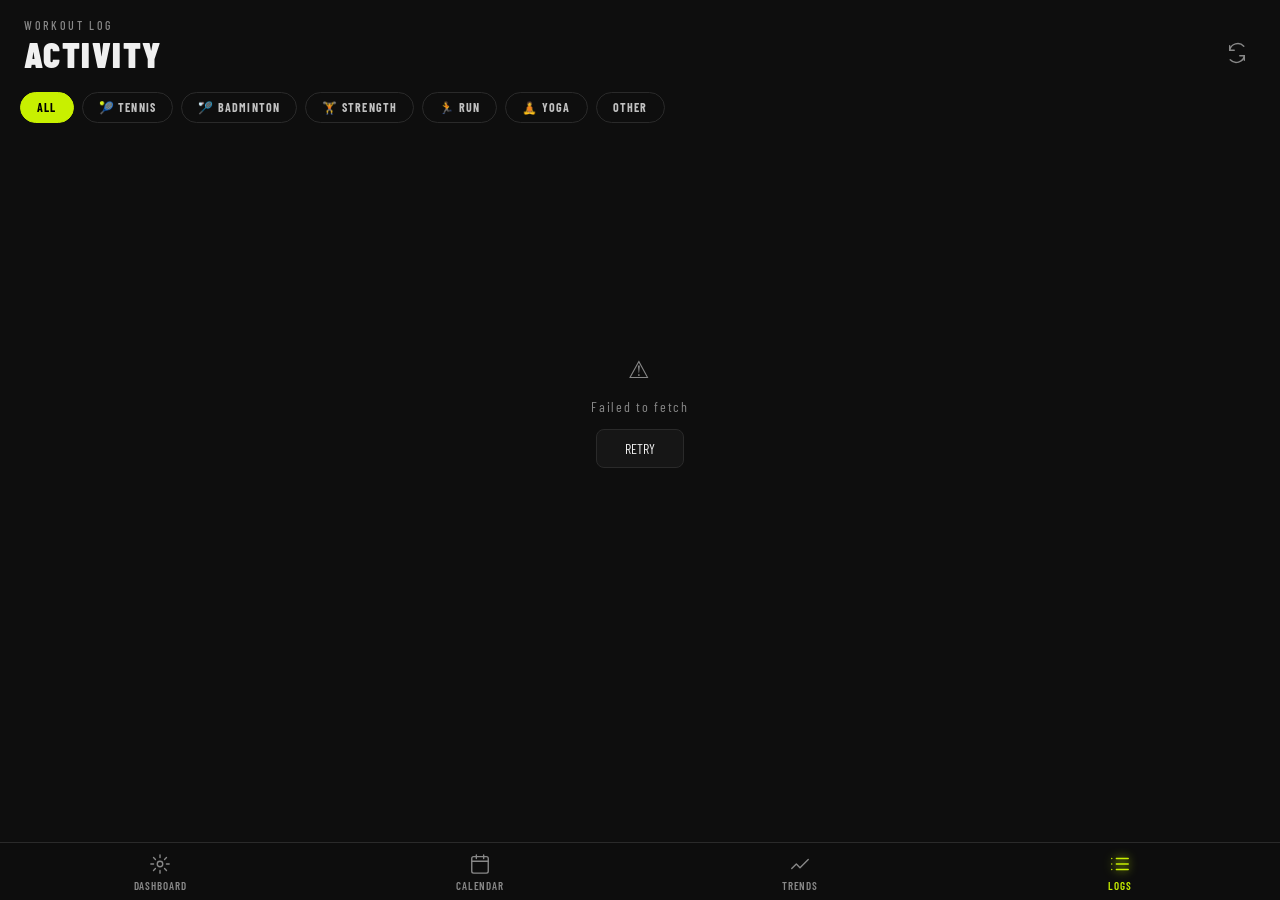
<file: logs.html>
<!DOCTYPE html>
<html lang="en">
<head>
<meta charset="UTF-8"/>
<meta name="viewport" content="width=device-width,initial-scale=1.0,maximum-scale=1.0,user-scalable=no,viewport-fit=cover"/>
<meta name="apple-mobile-web-app-capable" content="yes"/>
<meta name="apple-mobile-web-app-status-bar-style" content="black-translucent"/>
<meta name="theme-color" content="#0e0e0e"/>
<title>PRECISION — Logs</title>
<link rel="preconnect" href="https://fonts.googleapis.com"/>
<link href="https://fonts.googleapis.com/css2?family=Barlow+Condensed:wght@300;400;500;600;700;800;900&family=Barlow:wght@300;400;500;600&family=DM+Mono:wght@300;400;500&display=swap" rel="stylesheet"/>

<style>
:root{--bg:#0e0e0e;--bg2:#161616;--bg3:#1e1e1e;--border:#2a2a2a;--border2:#333;--text:#f0f0f0;--sub:#c0c0c0;--muted:#888;--accent:#c8f000;--red:#ff3b30;--orange:#ff6b35;--yellow:#f5d020;--green:#a8e063;--blue:#5b9cf6;--safe-top:env(safe-area-inset-top,44px);--safe-bot:env(safe-area-inset-bottom,0px);--nav-h:calc(58px + var(--safe-bot))}
*,*::before,*::after{box-sizing:border-box;margin:0;padding:0;-webkit-tap-highlight-color:transparent}
html,body{overflow-x:hidden;touch-action:pan-y;background:var(--bg);color:var(--text);font-family:'Barlow',sans-serif;min-height:100dvh;overscroll-behavior:none}
::-webkit-scrollbar{display:none}*{scrollbar-width:none}
.bottom-nav{position:fixed;bottom:0;left:0;right:0;z-index:100;height:var(--nav-h);padding-bottom:var(--safe-bot);background:rgba(14,14,14,.97);border-top:1px solid var(--border);display:flex;align-items:flex-start;justify-content:space-around}
.nav-item{flex:1;display:flex;flex-direction:column;align-items:center;justify-content:center;gap:4px;padding-top:10px;text-decoration:none;color:var(--muted);transition:color .2s}
.nav-item svg{width:22px;height:22px}
.nav-item span{font-family:'Barlow Condensed',sans-serif;font-size:11px;letter-spacing:.08em;font-weight:600}
.nav-item.active{color:var(--accent)}.nav-item.active svg{filter:drop-shadow(0 0 5px var(--accent))}
.spinner{width:26px;height:26px;border:2px solid var(--border);border-top-color:var(--accent);border-radius:50%;animation:spin .7s linear infinite}
.state-box{display:flex;flex-direction:column;align-items:center;justify-content:center;min-height:60vh;gap:14px;color:var(--muted);font-family:'Barlow Condensed',sans-serif;font-size:14px;letter-spacing:.12em}
.state-box button{background:var(--bg2);border:1px solid var(--border);color:var(--text);padding:10px 28px;border-radius:8px;font-family:'Barlow Condensed',sans-serif;font-size:14px;cursor:pointer}
@keyframes spin{to{transform:rotate(360deg)}}
.fade{animation:fadeUp .35s ease both}
@keyframes fadeUp{from{opacity:0;transform:translateY(10px)}to{opacity:1;transform:translateY(0)}}
.icon-btn{width:38px;height:38px;border-radius:50%;display:flex;align-items:center;justify-content:center;color:var(--muted);cursor:pointer;border:none;background:transparent;transition:background .15s}
.icon-btn:active{background:var(--border)}.icon-btn svg{width:22px;height:22px}.icon-btn.spinning{animation:spin .7s linear infinite}

/* ── HEADER ── */
.header{padding:calc(var(--safe-top) + 18px) 24px 16px;display:flex;align-items:flex-end;justify-content:space-between}
.h-left{display:flex;flex-direction:column;gap:4px}
.h-eyebrow{font-family:'Barlow Condensed',sans-serif;font-size:12px;letter-spacing:.22em;color:var(--muted);font-weight:500}
.h-title{font-family:'Barlow Condensed',sans-serif;font-size:36px;font-weight:900;letter-spacing:.04em;line-height:1}
.page-wrap{padding-bottom:var(--nav-h)}

.filter-row{display:flex;gap:8px;padding:4px 20px 18px;overflow-x:auto}
.fpill{font-family:'Barlow Condensed',sans-serif;font-size:12px;font-weight:700;letter-spacing:.1em;padding:7px 16px;border-radius:999px;border:1px solid var(--border);color:var(--sub);cursor:pointer;user-select:none;white-space:nowrap;transition:all .15s;background:transparent;flex-shrink:0}
.fpill.active{background:var(--accent);border-color:var(--accent);color:#000}
.month-divider{display:flex;align-items:center;gap:10px;padding:16px 20px 10px}
.month-divider span{font-family:'Barlow Condensed',sans-serif;font-size:13px;letter-spacing:.18em;font-weight:700;color:var(--sub);white-space:nowrap}
.month-divider::before,.month-divider::after{content:'';flex:1;height:1px;background:var(--border)}
.log-list{padding:0 16px;display:flex;flex-direction:column;gap:8px}
.wo-entry{background:var(--bg2);border:1px solid var(--border);border-radius:14px;padding:16px 18px;display:flex;gap:14px;align-items:flex-start}
.wo-entry-bar{width:4px;border-radius:2px;flex-shrink:0;align-self:stretch;min-height:50px}
.wo-entry-icon{width:46px;height:46px;border-radius:10px;background:var(--bg3);display:flex;align-items:center;justify-content:center;font-size:22px;flex-shrink:0}
.wo-entry-body{flex:1;min-width:0}
.wo-entry-date{font-family:'Barlow Condensed',sans-serif;font-size:12px;letter-spacing:.14em;color:var(--sub);font-weight:600;margin-bottom:4px}
.wo-entry-name{font-family:'Barlow Condensed',sans-serif;font-size:20px;font-weight:700;letter-spacing:.04em;line-height:1.2;margin-bottom:10px}
.wo-entry-meta{display:flex;flex-wrap:nowrap;gap:12px;overflow-x:auto;padding-bottom:2px;-webkit-overflow-scrolling:touch}
.wm-item{display:flex;flex-direction:column;gap:3px;flex-shrink:0}
.wm-val{font-family:'DM Mono',monospace;font-size:15px;font-weight:500;color:var(--text)}
.wm-lbl{font-family:'Barlow Condensed',sans-serif;font-size:11px;letter-spacing:.12em;color:var(--sub);font-weight:600}
.load-more{text-align:center;padding:18px;font-family:'Barlow Condensed',sans-serif;font-size:13px;letter-spacing:.14em;color:var(--muted);cursor:pointer;font-weight:600}
.load-more:active{color:var(--text)}
</style>
</head>
<body>

<div class="page-wrap">
  <header class="header">
    <div class="h-left">
      <span class="h-eyebrow">WORKOUT LOG</span>
      <span class="h-title">ACTIVITY</span>
    </div>
    <button class="icon-btn" id="refreshBtn" onclick="init(true)">
      <svg viewBox="0 0 24 24" fill="none" stroke="currentColor" stroke-width="1.5" stroke-linecap="round"><path d="M4 4v5h5M20 20v-5h-5M4 9a9 9 0 0115.4-4.4M20 15a9 9 0 01-15.4 4.4"/></svg>
    </button>
  </header>
  <div class="filter-row">
    <div class="fpill active" data-f="all" onclick="setFilter('all',this)">ALL</div>
    <div class="fpill" data-f="tennis" onclick="setFilter('tennis',this)">🎾 TENNIS</div>
    <div class="fpill" data-f="badminton" onclick="setFilter('badminton',this)">🏸 BADMINTON</div>
    <div class="fpill" data-f="strength" onclick="setFilter('strength',this)">🏋️ STRENGTH</div>
    <div class="fpill" data-f="run" onclick="setFilter('run',this)">🏃 RUN</div>
    <div class="fpill" data-f="yoga" onclick="setFilter('yoga',this)">🧘 YOGA</div>
    <div class="fpill" data-f="other" onclick="setFilter('other',this)">OTHER</div>
  </div>
  <div id="log-list"><div class="state-box"><div class="spinner"></div><span>LOADING</span></div></div>
</div>
<div id="navwrap"></div>

<script>
/* ═══════════════════════════════════════════════════════
   PRECISION — Shared Data Layer & Utilities
   ═══════════════════════════════════════════════════════ */

const WORKER   = 'https://polished-pond-d9e9.chenrinan.workers.dev';
const LS_KEY   = 'precision_v1';
const CACHE_TTL = 5 * 60 * 1000;
let   MEM = { daily: null, workouts: null, ts: 0 };

/* ── CSV Parser ─────────────────────────────────────── */
function parseCSV(raw) {
  const rows = []; let i = 0, n = raw.length;
  while (i < n) {
    const row = []; let eol = false;
    while (!eol && i < n) {
      let val = '';
      if (raw[i] === '"') {
        i++;
        while (i < n) {
          if (raw[i] === '"' && raw[i+1] === '"') { val += '"'; i += 2; }
          else if (raw[i] === '"') { i++; break; }
          else val += raw[i++];
        }
      } else {
        while (i < n && raw[i] !== ',' && raw[i] !== '\r' && raw[i] !== '\n') val += raw[i++];
      }
      row.push(val.trim());
      if (i < n && raw[i] === ',') i++; else eol = true;
    }
    while (i < n && (raw[i] === '\r' || raw[i] === '\n')) i++;
    if (row.some(v => v)) rows.push(row);
  }
  if (!rows.length) return [];

  // Auto-detect header row: skip rows that don't contain "Date" in first cell
  // The Daily sheet has a description row before the actual header row
  let headerIdx = 0;
  for (let ri = 0; ri < Math.min(rows.length, 3); ri++) {
    const first = (rows[ri][0]||'').trim();
    if (first.toLowerCase() === 'date' || first === 'Date') { headerIdx = ri; break; }
  }

  const hdrs = rows[headerIdx].map(h => h.replace(/\s+/g,' ').trim());
  return rows.slice(headerIdx + 1).map(cols => {
    const o = {}; hdrs.forEach((h,j) => { o[h] = (cols[j]||'').trim(); }); return o;
  }).filter(r => {
    const v = r[hdrs[0]];
    return v && v.trim() && v.toLowerCase() !== hdrs[0].toLowerCase();
  });
}

/* ── Fetch ──────────────────────────────────────────── */
function ftch(url, ms=9000) {
  return new Promise((res,rej) => {
    const t = setTimeout(() => rej(new Error('timeout')), ms);
    fetch(url,{cache:'no-store'}).then(r=>{clearTimeout(t);res(r);}).catch(e=>{clearTimeout(t);rej(e);});
  });
}

async function loadData(force=false) {
  const now = Date.now();
  if (!force && MEM.daily && (now-MEM.ts) < CACHE_TTL) return { daily:MEM.daily, workouts:MEM.workouts };
  try {
    const stored = JSON.parse(localStorage.getItem(LS_KEY)||'null');
    if (!force && stored && (now-stored.ts) < CACHE_TTL) {
      MEM = { daily:stored.daily, workouts:stored.workouts, ts:stored.ts };
      return { daily:MEM.daily, workouts:MEM.workouts };
    }
  } catch(e){}

  const [dr, wr] = await Promise.all([
    ftch(`${WORKER}?sheet=daily`),
    ftch(`${WORKER}?sheet=workouts`),
  ]);
  if (!dr.ok) throw new Error(`HTTP ${dr.status}`);
  if (!wr.ok) throw new Error(`HTTP ${wr.status}`);
  const [dt, wt] = await Promise.all([dr.text(), wr.text()]);
  MEM.daily = parseCSV(dt); MEM.workouts = parseCSV(wt); MEM.ts = now;
  try { localStorage.setItem(LS_KEY, JSON.stringify(MEM)); } catch(e){}
  return { daily:MEM.daily, workouts:MEM.workouts };
}

/* ── Field getters (handles both column naming conventions) ── */
const f = v => parseFloat(v)||0;
const getLoad  = r => f(r['Load']||r['Load(体感强度)']||0);
const getTrimp = r => f(r['TRIMP']||r['TRIMP(心肺强度)']||0);
const getCTL   = r => f(r['CTL']||r['CTL(体能)']||0);
const getATL   = r => f(r['ATL']||r['ATL(疲劳)']||0);
const getTSB   = r => f(r['TSB']||r['TSB(恢复)']||0);
const getACWR  = r => f(r['ACWR']||r['ACWR(急慢性负荷比)']||0);
const getHRV   = r => f(r['HRV']||0);
const getHRV7  = r => f(r['7天平均 HRV']||r['7天平均HRV']||0);
const getHRVR  = r => f(r['HRV Ratio']||0);
const getRHR   = r => f(r['RHR']||0);
const getSRPE  = r => f(r['单日总sRPE']||0);
const getInd   = r => (r['指示器']||'');
const getDate  = r => (r['Date']||r['date']||'').trim();

const wkDate   = r => (r['Date']||r['date']||'').trim();
const wkSport  = r => (r['Sport']||r['sport']||'');
const wkDur    = r => f(r['Duration_min']||0);
const wkLoad   = r => f(r['Load']||r['load']||0);
const wkTrimp  = r => f(r['TRIMP']||r['trimp']||0);
const wkRPE    = r => f(r['RPE']||r['rpe']||0);
const wkAvgHR  = r => f(r['Avg_HR']||0);
const wkMaxHR  = r => f(r['Max_HR']||0);

/* ── Semantic helpers ───────────────────────────────── */
function isoDate(d) {
  return `${d.getFullYear()}-${String(d.getMonth()+1).padStart(2,'0')}-${String(d.getDate()).padStart(2,'0')}`;
}

const MONTHS_SHORT = ['JAN','FEB','MAR','APR','MAY','JUN','JUL','AUG','SEP','OCT','NOV','DEC'];
const MONTHS_LONG  = ['JANUARY','FEBRUARY','MARCH','APRIL','MAY','JUNE','JULY','AUGUST','SEPTEMBER','OCTOBER','NOVEMBER','DECEMBER'];

function fmtDateLong(s) {
  const d = new Date((s||'').replace(/\//g,'-')); if(isNaN(d)) return s;
  return `${MONTHS_SHORT[d.getMonth()]} ${d.getDate()}, ${d.getFullYear()}`;
}
function fmtMonthYear(y,m) { return `${MONTHS_LONG[m]} ${y}`; }

function formLabel(tsb) {
  if(tsb > 25)  return { label:'FRESH',        col:'#a8e063' };
  if(tsb > 5)   return { label:'OPTIMAL',      col:'#a8e063' };
  if(tsb > -10) return { label:'PRODUCTIVE',   col:'#f5d020' };
  if(tsb > -30) return { label:'OVER',         col:'#ff6b35' };
  return              { label:'OVER REACHING',  col:'#ff3b30' };
}

function acwrLabel(acwr) {
  if(!acwr)      return { label:'REST',          col:'#555' };
  if(acwr < 0.8) return { label:'LOW',           col:'#5b9cf6' };
  if(acwr <=1.3) return { label:'OPTIMAL',       col:'#a8e063' };
  if(acwr <=1.5) return { label:'HIGH INTENSITY', col:'#f5d020' };
  return              { label:'OVER REACHING',   col:'#ff3b30' };
}

function loadBucket(load) {
  if(!load) return 'rest';
  if(load < 100) return 'low';
  if(load < 400) return 'medium';
  if(load < 700) return 'high';
  return 'peak';
}

function sportIcon(sport) {
  const s = (sport||'').toLowerCase();
  if(s.includes('网球')||s.includes('tennis'))    return '🎾';
  if(s.includes('羽毛球')||s.includes('badminton'))return '🏸';
  if(s.includes('跑')||s.includes('run'))         return '🏃';
  if(s.includes('游泳')||s.includes('swim'))      return '🏊';
  if(s.includes('骑')||s.includes('bike')||s.includes('cycl')) return '🚴';
  if(s.includes('力量')||s.includes('gym')||s.includes('weight')) return '🏋️';
  if(s.includes('瑜伽')||s.includes('yoga'))      return '🧘';
  if(s.includes('滑')||s.includes('ski')||s.includes('snow')) return '⛷️';
  if(s.includes('步行')||s.includes('walk'))      return '🚶';
  return '⚡';
}

function fmtDuration(mins) {
  if(!mins) return '—';
  const h=Math.floor(mins/60), m=Math.round(mins%60);
  return h>0 ? `${h}h ${m}m` : `${m}m`;
}

function buildDateIndex(daily) {
  const idx={};
  daily.forEach(r=>{ const k=getDate(r); if(k) idx[k]=r; });
  return idx;
}

/* ── Show loading/error ─────────────────────────────── */
function showLoading(el) {
  if(!el) return;
  el.innerHTML = `<div class="state-box"><div class="spinner"></div><span>LOADING</span></div>`;
}
function showError(el, msg) {
  if(!el) return;
  el.innerHTML = `<div class="state-box"><span style="font-size:24px">⚠</span><span>${msg}</span><button onclick="location.reload()">RETRY</button></div>`;
}
function setNav(page) {
  document.querySelectorAll('.nav-item').forEach(el=>el.classList.toggle('active',el.dataset.page===page));
}

/* ── Shared Nav HTML ────────────────────────────────── */
const NAV_HTML = `<nav class="bottom-nav">
  <a class="nav-item" data-page="dashboard" href="dashboard.html">
    <svg viewBox="0 0 24 24" fill="none" stroke="currentColor" stroke-width="1.5" stroke-linecap="round"><circle cx="12" cy="12" r="3"/><path d="M12 2v3M12 19v3M2 12h3M19 12h3M4.93 4.93l2.12 2.12M16.95 16.95l2.12 2.12M4.93 19.07l2.12-2.12M16.95 7.05l2.12-2.12"/></svg>
    <span>DASHBOARD</span>
  </a>
  <a class="nav-item" data-page="calendar" href="calendar.html">
    <svg viewBox="0 0 24 24" fill="none" stroke="currentColor" stroke-width="1.5" stroke-linecap="round"><rect x="3" y="4" width="18" height="18" rx="2"/><path d="M3 9h18M8 2v4M16 2v4"/></svg>
    <span>CALENDAR</span>
  </a>
  <a class="nav-item" data-page="trends" href="trends.html">
    <svg viewBox="0 0 24 24" fill="none" stroke="currentColor" stroke-width="1.5" stroke-linecap="round" stroke-linejoin="round"><path d="M3 17l5-5 4 4 9-9"/></svg>
    <span>TRENDS</span>
  </a>
  <a class="nav-item" data-page="logs" href="logs.html">
    <svg viewBox="0 0 24 24" fill="none" stroke="currentColor" stroke-width="1.5" stroke-linecap="round"><path d="M8 6h13M8 12h13M8 18h13M3 6h.01M3 12h.01M3 18h.01"/></svg>
    <span>LOGS</span>
  </a>
</nav>`;


document.getElementById('navwrap').innerHTML = NAV_HTML;
setNav('logs');
let _workouts=[], _filter='all', _shown=25;
const PAGE=25;
const CATS={
  tennis:    s=>s.includes('网球')||s.includes('tennis'),
  badminton: s=>s.includes('羽毛球')||s.includes('badminton'),
  strength:  s=>s.includes('力量')||s.includes('gym')||s.includes('weight'),
  run:       s=>s.includes('跑')||s.includes('run'),
  yoga:      s=>s.includes('瑜伽')||s.includes('yoga'),
};
function setFilter(f,el){ _filter=f; _shown=PAGE; document.querySelectorAll('.fpill').forEach(p=>p.classList.toggle('active',p.dataset.f===f)); renderList(); }
function matchFilter(w){ if(_filter==='all') return true; const s=(wkSport(w)||'').toLowerCase(); if(CATS[_filter]) return CATS[_filter](s); return !Object.values(CATS).some(fn=>fn(s)); }

async function init(force=false){
  const btn=document.getElementById('refreshBtn');
  if(btn) btn.classList.add('spinning');
  const el=document.getElementById('log-list');
  el.innerHTML='<div class="state-box"><div class="spinner"></div><span>LOADING</span></div>';
  try{ const {workouts}=await loadData(force); _workouts=[...workouts].reverse(); _shown=PAGE; renderList(); }
  catch(e){ el.innerHTML=`<div class="state-box"><span style="font-size:24px">⚠</span><span>${e.message}</span><button onclick="init()">RETRY</button></div>`; }
  finally{ if(btn) btn.classList.remove('spinning'); }
}

function renderList(){
  const el=document.getElementById('log-list');
  const filtered=_workouts.filter(matchFilter);
  if(!filtered.length){ el.innerHTML='<div class="state-box"><span>NO WORKOUTS</span></div>'; return; }
  const slice=filtered.slice(0,_shown);
  const MOS=['JAN','FEB','MAR','APR','MAY','JUN','JUL','AUG','SEP','OCT','NOV','DEC'];
  const WKS=['SUN','MON','TUE','WED','THU','FRI','SAT'];
  let lastMK='', html='<div class="log-list">';
  slice.forEach((w,i)=>{
    const d=new Date((wkDate(w)||'').replace(/\//g,'-'));
    const mk=isNaN(d)?'':`${d.getFullYear()}-${d.getMonth()}`;
    const dateStr=isNaN(d)?wkDate(w):`${WKS[d.getDay()]} ${MOS[d.getMonth()]} ${d.getDate()}`;
    const mLabel=isNaN(d)?'':`${MOS[d.getMonth()]} ${d.getFullYear()}`;
    if(mk&&mk!==lastMK){ lastMK=mk; html+=`<div class="month-divider"><span>${mLabel}</span></div>`; }
    const rpe=wkRPE(w),dur=wkDur(w),loadV=wkLoad(w),trimpV=wkTrimp(w),avgHR=wkAvgHR(w),maxHR=wkMaxHR(w);
    const barCol=rpe>=8?'var(--red)':rpe>=6?'var(--orange)':rpe>=4?'var(--yellow)':'var(--blue)';
    const metas=[];
    if(rpe>0)    metas.push({val:rpe.toFixed(1),lbl:'RPE',col:'var(--orange)'});
    if(dur>0)    metas.push({val:fmtDuration(dur),lbl:'DURATION',col:'var(--text)'});
    if(loadV>0)  metas.push({val:loadV.toFixed(0),lbl:'LOAD',col:'var(--accent)'});
    if(trimpV>0) metas.push({val:trimpV.toFixed(0),lbl:'TRIMP',col:'var(--blue)'});
    if(avgHR>0)  metas.push({val:avgHR.toFixed(0),lbl:'AVG HR',col:'var(--text)'});
    if(maxHR>0)  metas.push({val:maxHR.toFixed(0),lbl:'MAX HR',col:'var(--red)'});
    html+=`<div class="wo-entry fade" style="animation-delay:${Math.min(i*.02,.3)}s">
      <div class="wo-entry-bar" style="background:${barCol}"></div>
      <div class="wo-entry-icon">${sportIcon(wkSport(w))}</div>
      <div class="wo-entry-body">
        <div class="wo-entry-date">${dateStr}</div>
        <div class="wo-entry-name">${wkSport(w)||'Training'}</div>
        <div class="wo-entry-meta">${metas.map(m=>`<div class="wm-item"><div class="wm-val" style="color:${m.col}">${m.val}</div><div class="wm-lbl">${m.lbl}</div></div>`).join('')}</div>
      </div>
    </div>`;
  });
  html+='</div>';
  const rem=filtered.length-_shown;
  html+=rem>0?`<div class="load-more" onclick="loadMore()">LOAD ${Math.min(PAGE,rem)} MORE &darr; &nbsp;(${rem} remaining)</div>`:`<div class="load-more" style="pointer-events:none;color:var(--muted)">&#8212; END OF LOG &#8212; ${filtered.length} workouts</div>`;
  el.innerHTML=html;
}
function loadMore(){ _shown+=PAGE; renderList(); }
init();

</script>
</body>
</html>
</file>
